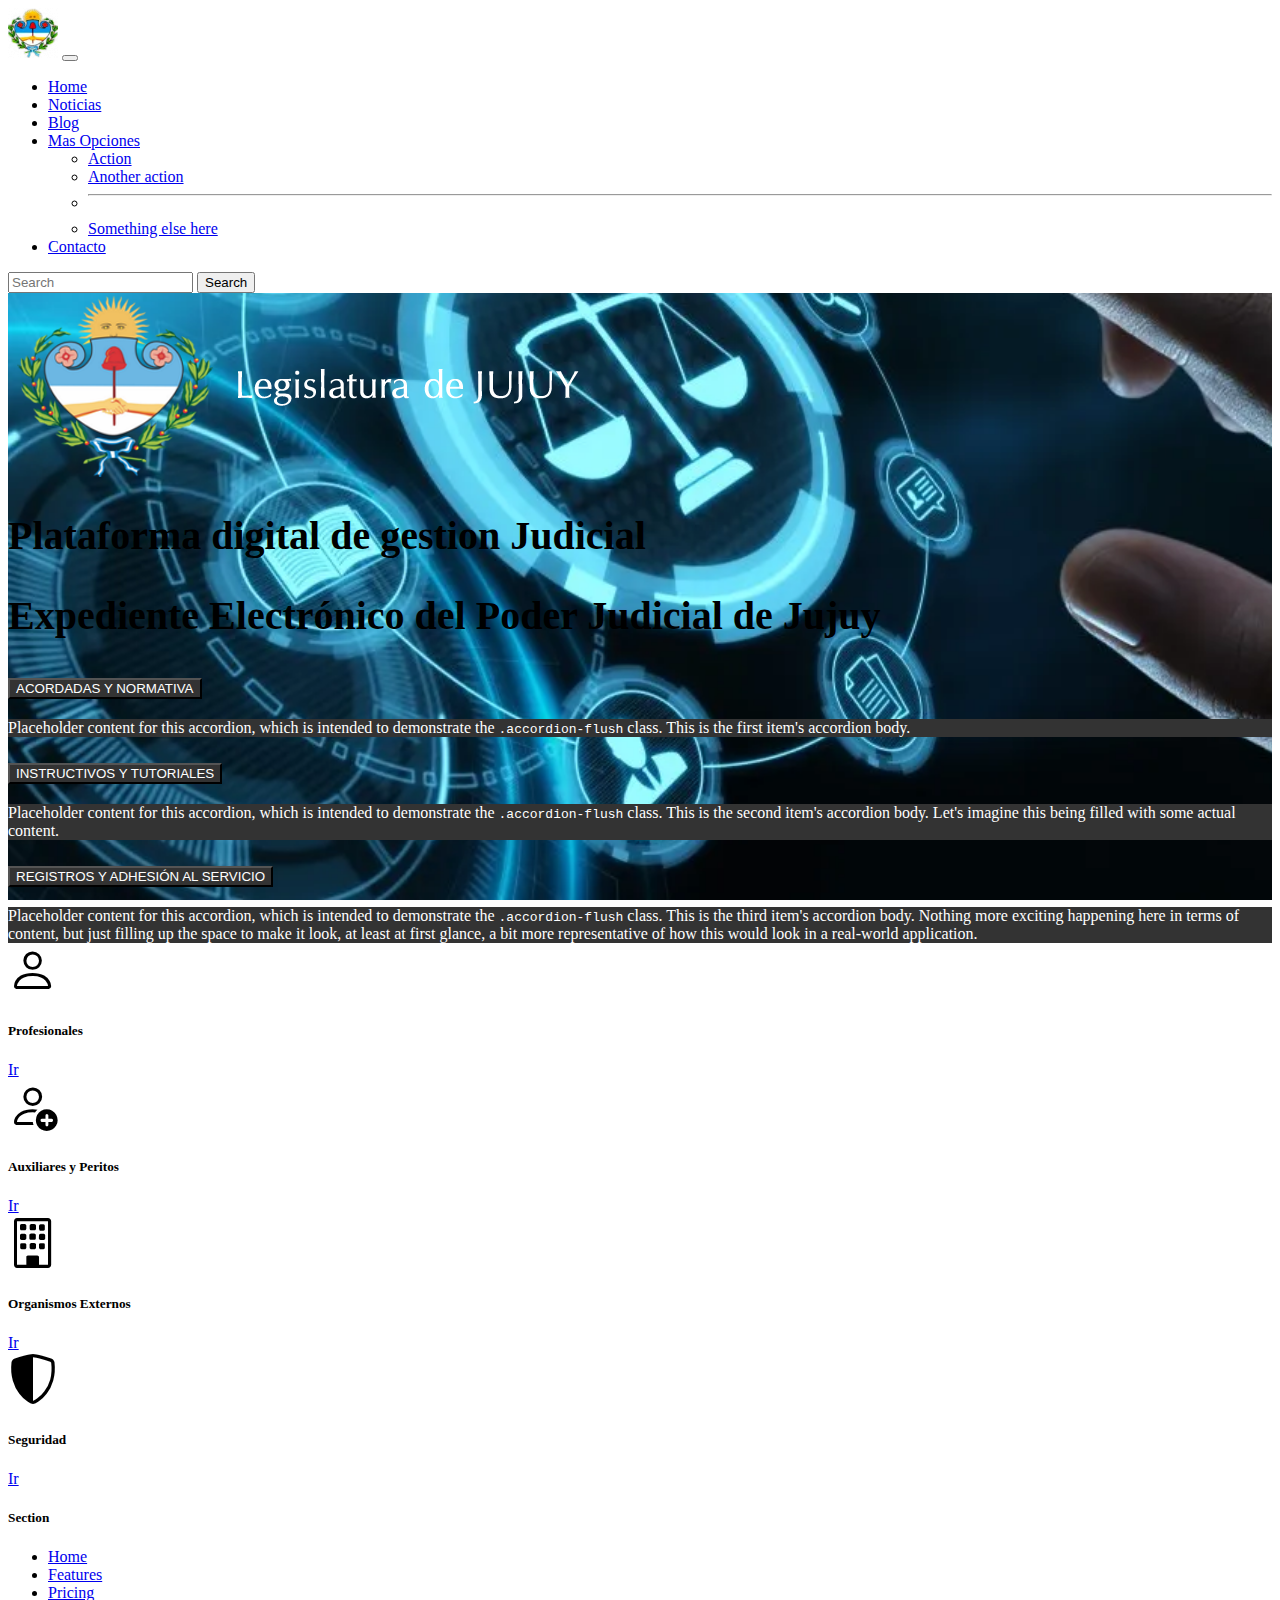
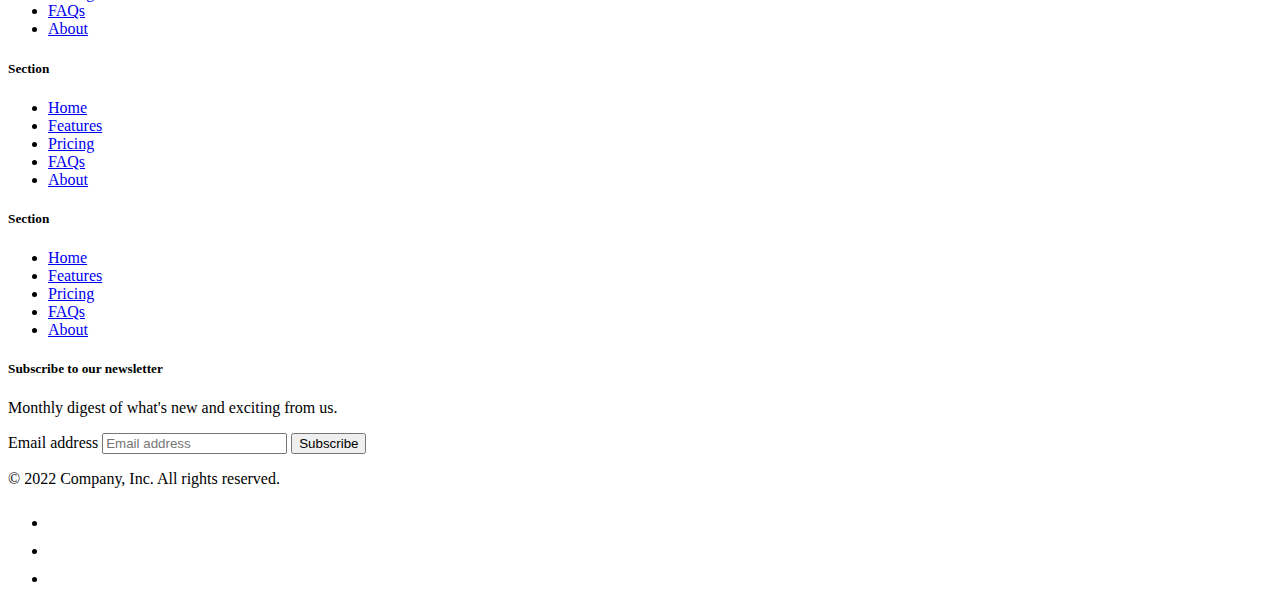
<file: index.html>
<!DOCTYPE html>
<html lang="en">

<head>
    <meta charset="UTF-8">
    <meta name="viewport" content="width=device-width, initial-scale=1">
    <title>Demo</title>

    <!-- Bootstrap CSS -->
    <link href="https://cdn.jsdelivr.net/npm/bootstrap@5.2.3/dist/css/bootstrap.min.css" rel="stylesheet"
        integrity="sha384-rbsA2VBKQhggwzxH7pPCaAqO46MgnOM80zW1RWuH61DGLwZJEdK2Kadq2F9CUG65" crossorigin="anonymous">

    <link rel="stylesheet" type="text/css" href="css/style.css">

    <!-- Bootstrap Icons -->
    <link rel="stylesheet" href="https://cdn.jsdelivr.net/npm/bootstrap-icons@1.11.3/font/bootstrap-icons.min.css">
</head>

<body>
    <!-- Nav bar -->
    <nav class="navbar navbar-expand-lg fixed-top bg-black">
        <div class="container">
            <a class="navbar-brand text-white" href="index.html"> <img src="img/roundcube_logo.png" width="50"
                    alt=""></a>
            <button class="navbar-toggler" type="button" data-bs-toggle="collapse"
                data-bs-target="#navbarSupportedContent" aria-controls="navbarSupportedContent" aria-expanded="false"
                aria-label="Toggle navigation">
                <span class="navbar-toggler-icon"></span>
            </button>
            <div class="collapse navbar-collapse" id="navbarSupportedContent">
                <ul class="navbar-nav me-auto mb-2 mb-lg-0">
                    <li class="nav-item">
                        <a class="nav-link fw-bold active text-white" aria-current="page" href="index.html">Home</a>
                    </li>
                    <li class="nav-item">
                        <a class="nav-link text-white" href="noticias.html">Noticias</a>
                    </li>
                    <li class="nav-item">
                        <a class="nav-link text-white" href="blog.html">Blog</a>
                    </li>
                    <li class="nav-item dropdown">
                        <a class="nav-link dropdown-toggle text-white" href="#" role="button" data-bs-toggle="dropdown"
                            aria-expanded="false">
                            Mas Opciones
                        </a>
                        <ul class="dropdown-menu">
                            <li><a class="dropdown-item" href="#">Action</a></li>
                            <li><a class="dropdown-item" href="#">Another action</a></li>
                            <li>
                                <hr class="dropdown-divider">
                            </li>
                            <li><a class="dropdown-item" href="#">Something else here</a></li>
                        </ul>
                    </li>
                    <li class="nav-item">
                        <a class="nav-link text-white" href="contacto.html">Contacto</a>
                    </li>
                </ul>
                <form class="d-flex" role="search">
                    <input class="form-control me-2" type="search" placeholder="Search" aria-label="Search">
                    <button class="btn btn-outline-success" type="submit">Search</button>
                </form>
            </div>
        </div>
    </nav>
    <!-- Fin Nav bar -->

    <div class="container-fluid bg-img">

        <!-- Titulo Principal -->
        <div class="content text-center  text-white justify-content-center align-items-center p-5 my-5">
            <img src="img/form.png" alt="">
            <h1 class="titulo_principal">Plataforma digital de gestion Judicial</h1>
            <h2 class="titulo_principal">Expediente Electrónico del Poder Judicial de Jujuy</h2>
        </div>

        <!-- Acordeon -->
        <div class="row justify-content-center">
            <div class="col-11">
                <div class="accordion accordion-flush" id="accordionFlushExample">
                    <div class="accordion-item">
                        <h2 class="accordion-header" id="flush-headingOne">
                            <button class="accordion-button collapsed" type="button" data-bs-toggle="collapse"
                                data-bs-target="#flush-collapseOne" aria-expanded="false"
                                aria-controls="flush-collapseOne">
                                ACORDADAS Y NORMATIVA
                            </button>
                        </h2>
                        <div id="flush-collapseOne" class="accordion-collapse collapse"
                            aria-labelledby="flush-headingOne" data-bs-parent="#accordionFlushExample">
                            <div class="accordion-body">Placeholder content for this accordion, which is intended to
                                demonstrate the <code>.accordion-flush</code> class. This is the first item's accordion
                                body.</div>
                        </div>
                    </div>
                    <div class="accordion-item">
                        <h2 class="accordion-header" id="flush-headingTwo">
                            <button class="accordion-button collapsed" type="button" data-bs-toggle="collapse"
                                data-bs-target="#flush-collapseTwo" aria-expanded="false"
                                aria-controls="flush-collapseTwo">
                                INSTRUCTIVOS Y TUTORIALES
                            </button>
                        </h2>
                        <div id="flush-collapseTwo" class="accordion-collapse collapse"
                            aria-labelledby="flush-headingTwo" data-bs-parent="#accordionFlushExample">
                            <div class="accordion-body">Placeholder content for this accordion, which is intended to
                                demonstrate the <code>.accordion-flush</code> class. This is the second item's accordion
                                body. Let's imagine this being filled with some actual content.</div>
                        </div>
                    </div>
                    <div class="accordion-item">
                        <h2 class="accordion-header" id="flush-headingThree">
                            <button class="accordion-button collapsed" type="button" data-bs-toggle="collapse"
                                data-bs-target="#flush-collapseThree" aria-expanded="false"
                                aria-controls="flush-collapseThree">
                                REGISTROS Y ADHESIÓN AL SERVICIO
                            </button>
                        </h2>
                        <div id="flush-collapseThree" class="accordion-collapse collapse"
                            aria-labelledby="flush-headingThree" data-bs-parent="#accordionFlushExample">
                            <div class="accordion-body">Placeholder content for this accordion, which is intended to
                                demonstrate the <code>.accordion-flush</code> class. This is the third item's accordion
                                body. Nothing more exciting happening here in terms of content, but just filling up the
                                space to make it look, at least at first glance, a bit more representative of how this
                                would look in a real-world application.</div>
                        </div>
                    </div>
                </div>
            </div>
        </div>
        <!-- Fin Acordeon -->

        <div class="row row-cols-1 row-cols-md-4 g-4 justify-content-center p-5">
            <div class="col">
                <div class="card bg-dark text-white align-items-center" style="width: 18rem;">
                    <i class="bi bi-person"></i>
                    <div class="card-body">
                        <h5 class="card-title">Profesionales</h5>
                        <!-- <p class="card-text">Some quick example text to build on the card title and make up the bulk of -->
                        <!--     the card's content.</p> -->
                        <a href="#" class="btn btn-primary">Ir</a>
                    </div>
                </div>
            </div>
            <div class="col">
                <div class="card bg-dark text-white align-items-center" style="width: 18rem;">
                    <i class="bi bi-person-add"></i>
                    <div class="card-body">
                        <h5 class="card-title">Auxiliares y Peritos</h5>
                        <!-- <p class="card-text">Some quick example text to build on the card title and make up the bulk of -->
                        <!--     the card's content.</p> -->
                        <a href="#" class="btn btn-primary">Ir</a>
                    </div>
                </div>
            </div>
            <div class="col">
                <div class="card bg-dark text-white align-items-center" style="width: 18rem;">
                    <i class="bi bi-building"></i>
                    <div class="card-body">
                        <h5 class="card-title">Organismos Externos</h5>
                        <!-- <p class="card-text">Some quick example text to build on the card title and make up the bulk of -->
                        <!--     the card's content.</p> -->
                        <a href="#" class="btn btn-primary">Ir</a>
                    </div>
                </div>
            </div>
            <div class="col">
                <div class="card bg-dark text-white align-items-center" style="width: 18rem;">
                    <i class="bi bi-shield-shaded"></i>
                    <div class="card-body">
                        <h5 class="card-title">Seguridad</h5>
                        <!-- <p class="card-text">Some quick example text to build on the card title and make up the bulk of -->
                        <!--     the card's content.</p> -->
                        <a href="#" class="btn btn-primary">Ir</a>
                    </div>
                </div>
            </div>
        </div>
    </div>


    <!-- Footer -->
    <div class="container-fluid bg-dark">
        <div class="container bg-dark text-white">
            <footer class="py-5">
                <div class="row">
                    <div class="col-6 col-md-2 mb-3">
                        <h5>Section</h5>
                        <ul class="nav flex-column">
                            <li class="nav-item mb-2"><a href="#" class="nav-link p-0 text-muted">Home</a></li>
                            <li class="nav-item mb-2"><a href="#" class="nav-link p-0 text-muted">Features</a></li>
                            <li class="nav-item mb-2"><a href="#" class="nav-link p-0 text-muted">Pricing</a></li>
                            <li class="nav-item mb-2"><a href="#" class="nav-link p-0 text-muted">FAQs</a></li>
                            <li class="nav-item mb-2"><a href="#" class="nav-link p-0 text-muted">About</a></li>
                        </ul>
                    </div>

                    <div class="col-6 col-md-2 mb-3">
                        <h5>Section</h5>
                        <ul class="nav flex-column">
                            <li class="nav-item mb-2"><a href="#" class="nav-link p-0 text-muted">Home</a></li>
                            <li class="nav-item mb-2"><a href="#" class="nav-link p-0 text-muted">Features</a></li>
                            <li class="nav-item mb-2"><a href="#" class="nav-link p-0 text-muted">Pricing</a></li>
                            <li class="nav-item mb-2"><a href="#" class="nav-link p-0 text-muted">FAQs</a></li>
                            <li class="nav-item mb-2"><a href="#" class="nav-link p-0 text-muted">About</a></li>
                        </ul>
                    </div>

                    <div class="col-6 col-md-2 mb-3">
                        <h5>Section</h5>
                        <ul class="nav flex-column">
                            <li class="nav-item mb-2"><a href="#" class="nav-link p-0 text-muted">Home</a></li>
                            <li class="nav-item mb-2"><a href="#" class="nav-link p-0 text-muted">Features</a></li>
                            <li class="nav-item mb-2"><a href="#" class="nav-link p-0 text-muted">Pricing</a></li>
                            <li class="nav-item mb-2"><a href="#" class="nav-link p-0 text-muted">FAQs</a></li>
                            <li class="nav-item mb-2"><a href="#" class="nav-link p-0 text-muted">About</a></li>
                        </ul>
                    </div>

                    <div class="col-md-5 offset-md-1 mb-3">
                        <form>
                            <h5>Subscribe to our newsletter</h5>
                            <p>Monthly digest of what's new and exciting from us.</p>
                            <div class="d-flex flex-column flex-sm-row w-100 gap-2">
                                <label for="newsletter1" class="visually-hidden">Email address</label>
                                <input id="newsletter1" type="text" class="form-control" placeholder="Email address">
                                <button class="btn btn-primary" type="button">Subscribe</button>
                            </div>
                        </form>
                    </div>
                </div>

                <div class="d-flex flex-column flex-sm-row justify-content-between py-4 my-4 border-top">
                    <p>© 2022 Company, Inc. All rights reserved.</p>
                    <ul class="list-unstyled d-flex">
                        <li class="ms-3"><a class="link-dark" href="#"><svg class="bi" width="24" height="24">
                                    <use xlink:href="#twitter"></use>
                                </svg></a></li>
                        <li class="ms-3"><a class="link-dark" href="#"><svg class="bi" width="24" height="24">
                                    <use xlink:href="#instagram"></use>
                                </svg></a></li>
                        <li class="ms-3"><a class="link-dark" href="#"><svg class="bi" width="24" height="24">
                                    <use xlink:href="#facebook"></use>
                                </svg></a></li>
                    </ul>
                </div>
            </footer>
        </div>
    </div>
    <!-- Fin Footer -->

    <!-- Bootstrap JS -->
    <script src="https://cdn.jsdelivr.net/npm/bootstrap@5.2.3/dist/js/bootstrap.bundle.min.js"
        integrity="sha384-kenU1KFdBIe4zVF0s0G1M5b4hcpxyD9F7jL+jjXkk+Q2h455rYXK/7HAuoJl+0I4"
        crossorigin="anonymous"> </script>
</body>

</html>
</file>
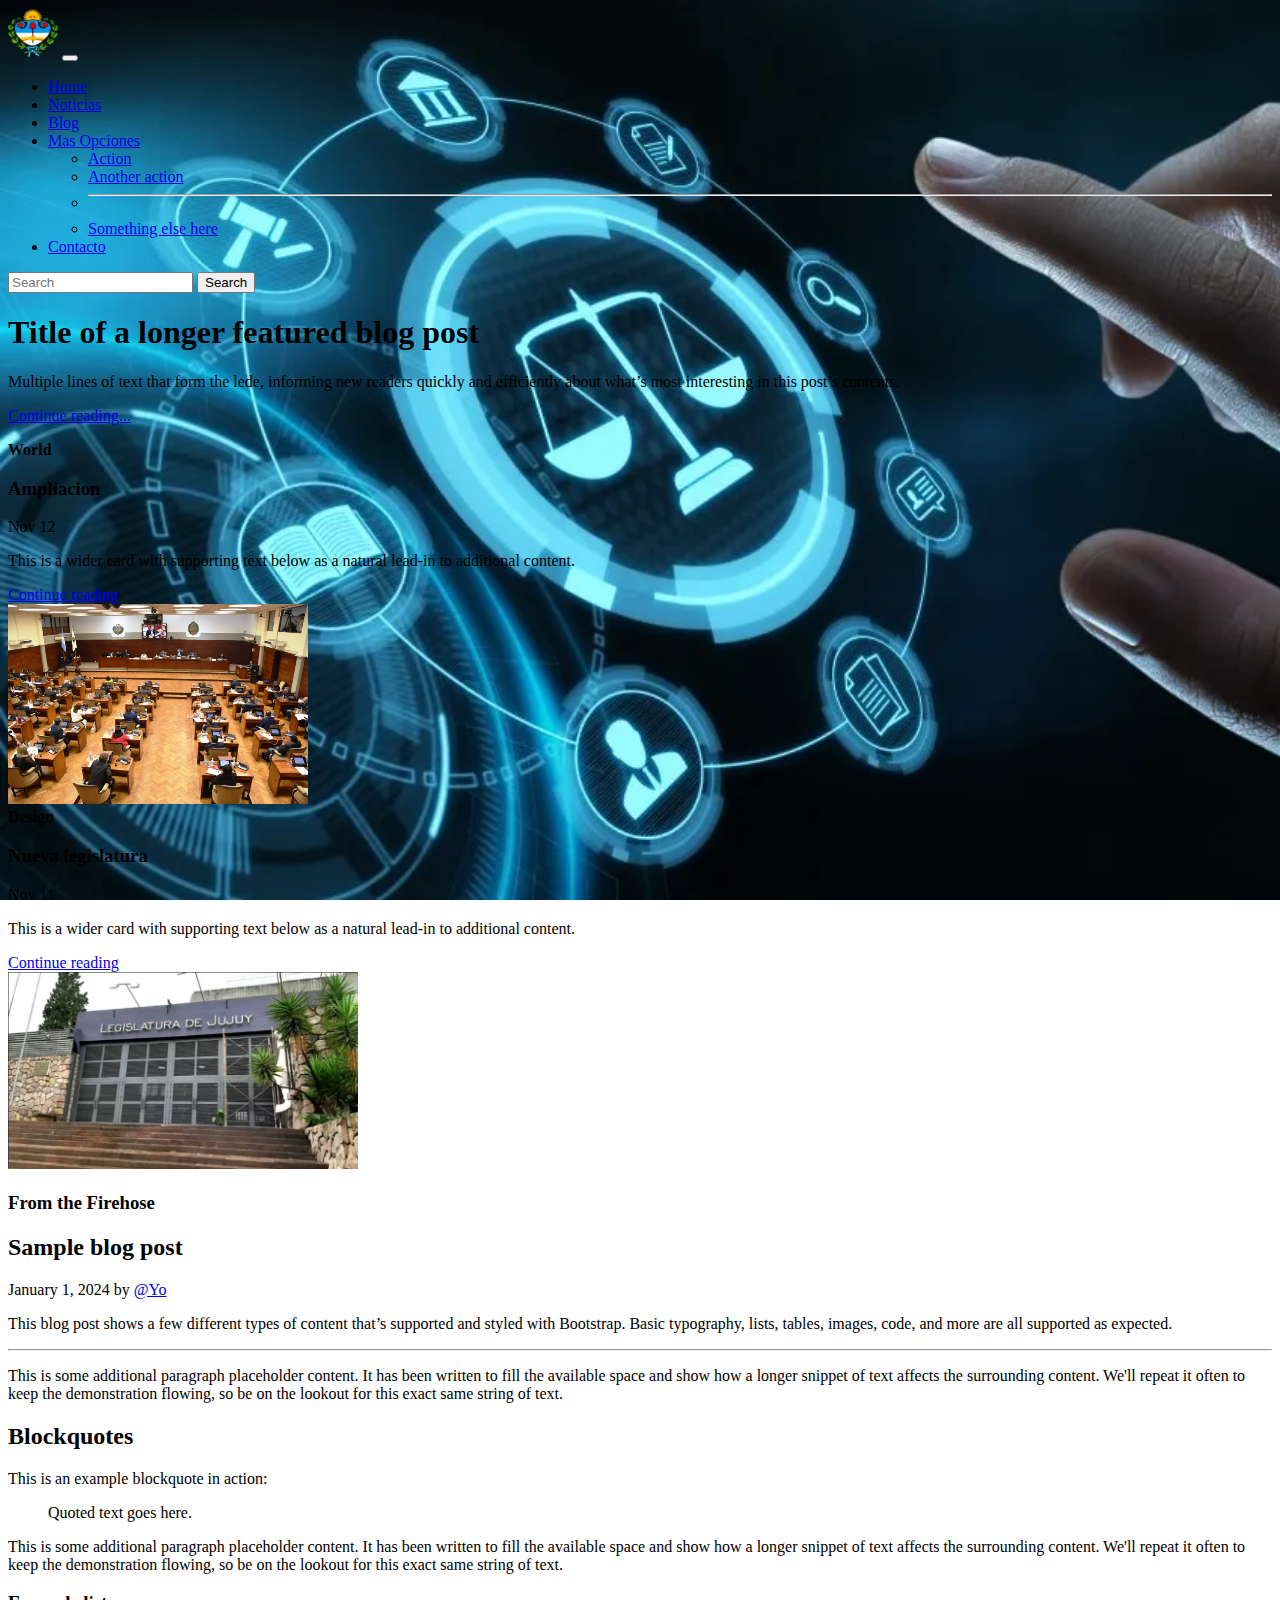
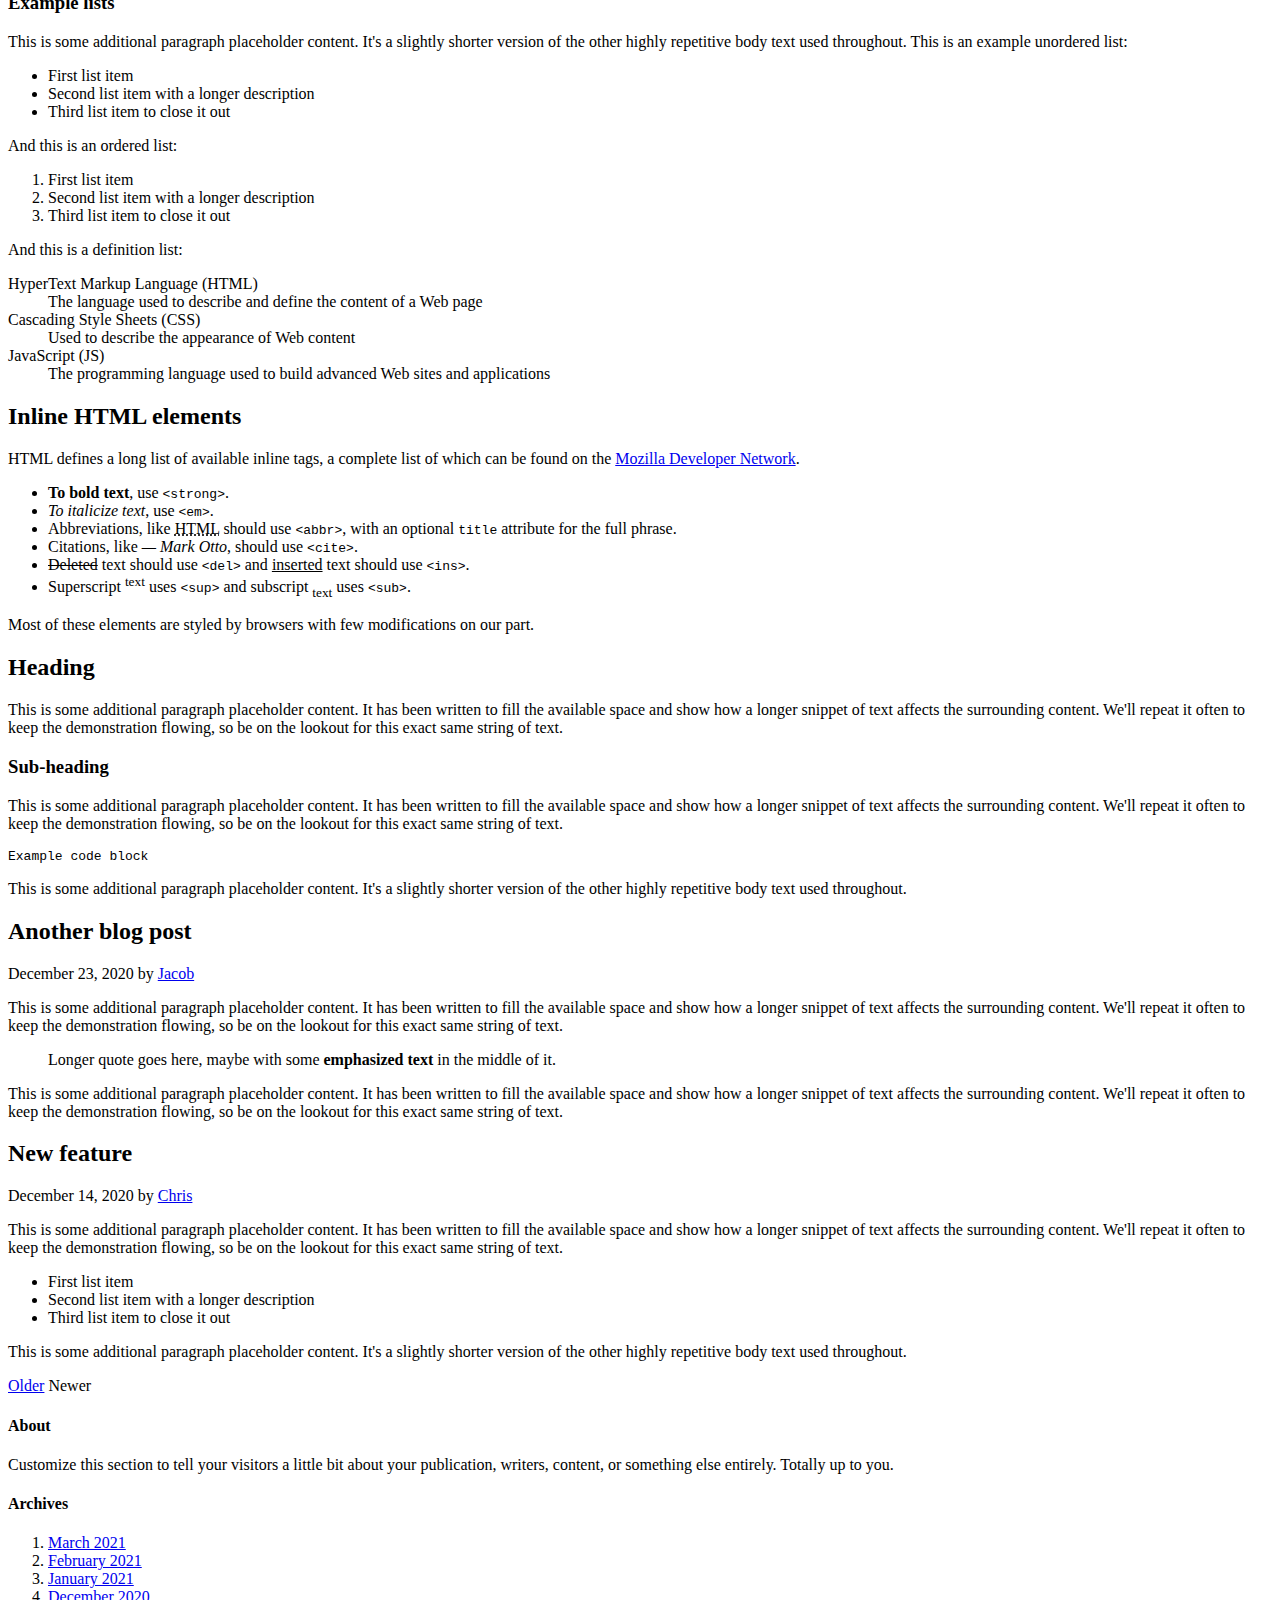
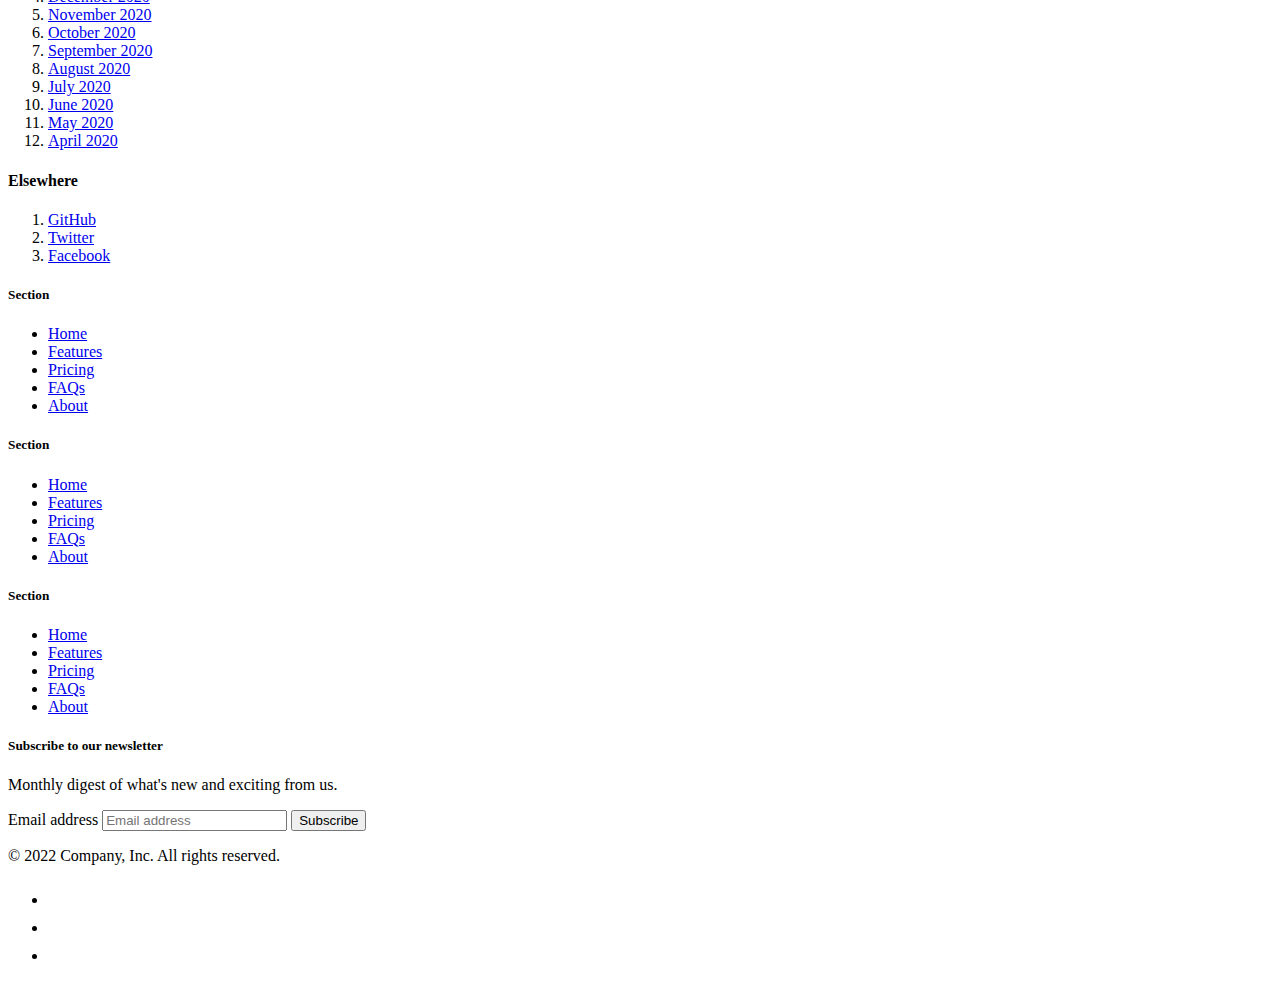
<file: blog.html>
<!DOCTYPE html>
<html lang="en">

<head>
    <meta charset="UTF-8">
    <meta name="viewport" content="width=device-width, initial-scale=1">
    <title>Demo</title>

    <!-- Bootstrap CSS -->
    <link href="https://cdn.jsdelivr.net/npm/bootstrap@5.2.3/dist/css/bootstrap.min.css" rel="stylesheet"
        integrity="sha384-rbsA2VBKQhggwzxH7pPCaAqO46MgnOM80zW1RWuH61DGLwZJEdK2Kadq2F9CUG65" crossorigin="anonymous">
    <link rel="stylesheet" type="text/css" href="css/style.css">
</head>

<body class="bg-img">
    <!-- Nav bar -->
    <nav class="navbar navbar-expand-lg fixed-top bg-black">
        <div class="container">
            <a class="navbar-brand text-white" href="index.html"> <img src="img/roundcube_logo.png" width="50" alt=""></a>
            <button class="navbar-toggler" type="button" data-bs-toggle="collapse"
                data-bs-target="#navbarSupportedContent" aria-controls="navbarSupportedContent" aria-expanded="false"
                aria-label="Toggle navigation">
                <span class="navbar-toggler-icon"></span>
            </button>
            <div class="collapse navbar-collapse" id="navbarSupportedContent">
                <ul class="navbar-nav me-auto mb-2 mb-lg-0">
                    <li class="nav-item">
                        <a class="nav-link active text-white" aria-current="page" href="index.html">Home</a>
                    </li>
                    <li class="nav-item">
                        <a class="nav-link text-white" href="noticias.html">Noticias</a>
                    </li>
                    <li class="nav-item">
                        <a class="nav-link fw-bold active text-white" href="blog.html">Blog</a>
                    </li>
                    <li class="nav-item dropdown">
                        <a class="nav-link dropdown-toggle text-white" href="#" role="button" data-bs-toggle="dropdown"
                            aria-expanded="false">
                            Mas Opciones
                        </a>
                        <ul class="dropdown-menu">
                            <li><a class="dropdown-item" href="#">Action</a></li>
                            <li><a class="dropdown-item" href="#">Another action</a></li>
                            <li>
                                <hr class="dropdown-divider">
                            </li>
                            <li><a class="dropdown-item" href="#">Something else here</a></li>
                        </ul>
                    </li>
                    <li class="nav-item">
                        <a class="nav-link text-white" href="contacto.html">Contacto</a>
                    </li>
                </ul>
                <form class="d-flex" role="search">
                    <input class="form-control me-2" type="search" placeholder="Search" aria-label="Search">
                    <button class="btn btn-outline-success" type="submit">Search</button>
                </form>
            </div>
        </div>
    </nav>
    <!-- Fin Nav bar -->

    <div class="container-fluid mt-5">
        <main class="container">
            <div class="p-4 p-md-5 mb-4 rounded text-bg-dark">
                <div class="col-md-6 px-0">
                    <h1 class="display-4">Title of a longer featured blog post</h1>
                    <p class="lead my-3">Multiple lines of text that form the lede, informing new readers quickly and
                        efficiently about what’s most interesting in this post’s contents.</p>
                    <p class="lead mb-0"><a href="#" class="text-white fw-bold">Continue reading...</a></p>
                </div>
            </div>

            <div class="row mb-2">
                <div class="col-md-6">
                    <div
                        class="row bg-dark g-0 border rounded overflow-hidden flex-md-row mb-4 shadow-sm h-md-250 position-relative">
                        <div class="col p-4 d-flex flex-column position-static">
                            <strong class="d-inline-block mb-2 text-primary">World</strong>
                            <h3 class="mb-0 text-white">Ampliacion</h3>
                            <div class="mb-1 text-muted">Nov 12</div>
                            <p class="card-text mb-auto text-white">This is a wider card with supporting text below as a
                                natural
                                lead-in to additional content.</p>
                            <a href="#" class="stretched-link">Continue reading</a>
                        </div>
                        <div class="col-auto d-none d-lg-block">
                            <img src="img/debate.jpg" width="300" alt="">

                        </div>
                    </div>
                </div>
                <div class="col-md-6">
                    <div
                        class="row bg-dark g-0 border rounded overflow-hidden flex-md-row mb-4 shadow-sm h-md-250 position-relative">
                        <div class="col p-4 d-flex flex-column position-static">
                            <strong class="d-inline-block mb-2 text-success">Design</strong>
                            <h3 class="mb-0 text-white">Nueva legislatura</h3>
                            <div class="mb-1 text-muted">Nov 11</div>
                            <p class="mb-auto text-white">This is a wider card with supporting text below as a natural
                                lead-in to
                                additional content.</p>
                            <a href="#" class="stretched-link">Continue reading</a>
                        </div>
                        <div class="col-auto d-none d-lg-block">
                            <img src="img/lesgislatura.png" width="350" alt="">
                        </div>
                    </div>
                </div>
            </div>

            <div class="row g-5 text-white my-5 pb-5 bg-dark">
                <div class="col-md-8">
                    <h3 class="pb-4 mb-4 fst-italic border-bottom">
                        From the Firehose
                    </h3>

                    <article class="blog-post">
                        <h2 class="blog-post-title mb-1">Sample blog post</h2>
                        <p class="blog-post-meta">January 1, 2024 by <a href="#">@Yo</a></p>

                        <p>This blog post shows a few different types of content that’s supported and styled with
                            Bootstrap. Basic typography, lists, tables, images, code, and more are all supported as
                            expected.</p>
                        <hr>
                        <p>This is some additional paragraph placeholder content. It has been written to fill the
                            available space and show how a longer snippet of text affects the surrounding content. We'll
                            repeat it often to keep the demonstration flowing, so be on the lookout for this exact same
                            string of text.</p>
                        <h2>Blockquotes</h2>
                        <p>This is an example blockquote in action:</p>
                        <blockquote class="blockquote">
                            <p>Quoted text goes here.</p>
                        </blockquote>
                        <p>This is some additional paragraph placeholder content. It has been written to fill the
                            available space and show how a longer snippet of text affects the surrounding content. We'll
                            repeat it often to keep the demonstration flowing, so be on the lookout for this exact same
                            string of text.</p>
                        <h3>Example lists</h3>
                        <p>This is some additional paragraph placeholder content. It's a slightly shorter version of the
                            other highly repetitive body text used throughout. This is an example unordered list:</p>
                        <ul>
                            <li>First list item</li>
                            <li>Second list item with a longer description</li>
                            <li>Third list item to close it out</li>
                        </ul>
                        <p>And this is an ordered list:</p>
                        <ol>
                            <li>First list item</li>
                            <li>Second list item with a longer description</li>
                            <li>Third list item to close it out</li>
                        </ol>
                        <p>And this is a definition list:</p>
                        <dl>
                            <dt>HyperText Markup Language (HTML)</dt>
                            <dd>The language used to describe and define the content of a Web page</dd>
                            <dt>Cascading Style Sheets (CSS)</dt>
                            <dd>Used to describe the appearance of Web content</dd>
                            <dt>JavaScript (JS)</dt>
                            <dd>The programming language used to build advanced Web sites and applications</dd>
                        </dl>
                        <h2>Inline HTML elements</h2>
                        <p>HTML defines a long list of available inline tags, a complete list of which can be found on
                            the <a href="https://developer.mozilla.org/en-US/docs/Web/HTML/Element">Mozilla Developer
                                Network</a>.</p>
                        <ul>
                            <li><strong>To bold text</strong>, use <code
                                    class="language-plaintext highlighter-rouge">&lt;strong&gt;</code>.</li>
                            <li><em>To italicize text</em>, use <code
                                    class="language-plaintext highlighter-rouge">&lt;em&gt;</code>.</li>
                            <li>Abbreviations, like <abbr title="HyperText Markup Language">HTML</abbr> should use <code
                                    class="language-plaintext highlighter-rouge">&lt;abbr&gt;</code>, with an optional
                                <code class="language-plaintext highlighter-rouge">title</code> attribute for the full
                                phrase.
                            </li>
                            <li>Citations, like <cite>— Mark Otto</cite>, should use <code
                                    class="language-plaintext highlighter-rouge">&lt;cite&gt;</code>.</li>
                            <li><del>Deleted</del> text should use <code
                                    class="language-plaintext highlighter-rouge">&lt;del&gt;</code> and
                                <ins>inserted</ins> text should use <code
                                    class="language-plaintext highlighter-rouge">&lt;ins&gt;</code>.
                            </li>
                            <li>Superscript <sup>text</sup> uses <code
                                    class="language-plaintext highlighter-rouge">&lt;sup&gt;</code> and subscript
                                <sub>text</sub> uses <code
                                    class="language-plaintext highlighter-rouge">&lt;sub&gt;</code>.
                            </li>
                        </ul>
                        <p>Most of these elements are styled by browsers with few modifications on our part.</p>
                        <h2>Heading</h2>
                        <p>This is some additional paragraph placeholder content. It has been written to fill the
                            available space and show how a longer snippet of text affects the surrounding content. We'll
                            repeat it often to keep the demonstration flowing, so be on the lookout for this exact same
                            string of text.</p>
                        <h3>Sub-heading</h3>
                        <p>This is some additional paragraph placeholder content. It has been written to fill the
                            available space and show how a longer snippet of text affects the surrounding content. We'll
                            repeat it often to keep the demonstration flowing, so be on the lookout for this exact same
                            string of text.</p>
                        <pre><code>Example code block</code></pre>
                        <p>This is some additional paragraph placeholder content. It's a slightly shorter version of the
                            other highly repetitive body text used throughout.</p>
                    </article>

                    <article class="blog-post">
                        <h2 class="blog-post-title mb-1">Another blog post</h2>
                        <p class="blog-post-meta">December 23, 2020 by <a href="#">Jacob</a></p>

                        <p>This is some additional paragraph placeholder content. It has been written to fill the
                            available space and show how a longer snippet of text affects the surrounding content. We'll
                            repeat it often to keep the demonstration flowing, so be on the lookout for this exact same
                            string of text.</p>
                        <blockquote>
                            <p>Longer quote goes here, maybe with some <strong>emphasized text</strong> in the middle of
                                it.</p>
                        </blockquote>
                        <p>This is some additional paragraph placeholder content. It has been written to fill the
                            available space and show how a longer snippet of text affects the surrounding content. We'll
                            repeat it often to keep the demonstration flowing, so be on the lookout for this exact same
                            string of text.</p>
                    </article>

                    <article class="blog-post">
                        <h2 class="blog-post-title mb-1">New feature</h2>
                        <p class="blog-post-meta">December 14, 2020 by <a href="#">Chris</a></p>

                        <p>This is some additional paragraph placeholder content. It has been written to fill the
                            available space and show how a longer snippet of text affects the surrounding content. We'll
                            repeat it often to keep the demonstration flowing, so be on the lookout for this exact same
                            string of text.</p>
                        <ul>
                            <li>First list item</li>
                            <li>Second list item with a longer description</li>
                            <li>Third list item to close it out</li>
                        </ul>
                        <p>This is some additional paragraph placeholder content. It's a slightly shorter version of the
                            other highly repetitive body text used throughout.</p>
                    </article>

                    <nav class="blog-pagination" aria-label="Pagination">
                        <a class="btn btn-outline-primary rounded-pill" href="#">Older</a>
                        <a class="btn btn-outline-secondary rounded-pill disabled">Newer</a>
                    </nav>

                </div>

                <div class="col-md-4">
                    <div class="position-sticky" style="top: 2rem;">
                        <div class="p-4 mb-3 bg-dark rounded">
                            <h4 class="fst-italic">About</h4>
                            <p class="mb-0">Customize this section to tell your visitors a little bit about your
                                publication, writers, content, or something else entirely. Totally up to you.</p>
                        </div>

                        <div class="p-4">
                            <h4 class="fst-italic">Archives</h4>
                            <ol class="list-unstyled mb-0">
                                <li><a href="#">March 2021</a></li>
                                <li><a href="#">February 2021</a></li>
                                <li><a href="#">January 2021</a></li>
                                <li><a href="#">December 2020</a></li>
                                <li><a href="#">November 2020</a></li>
                                <li><a href="#">October 2020</a></li>
                                <li><a href="#">September 2020</a></li>
                                <li><a href="#">August 2020</a></li>
                                <li><a href="#">July 2020</a></li>
                                <li><a href="#">June 2020</a></li>
                                <li><a href="#">May 2020</a></li>
                                <li><a href="#">April 2020</a></li>
                            </ol>
                        </div>

                        <div class="p-4">
                            <h4 class="fst-italic">Elsewhere</h4>
                            <ol class="list-unstyled">
                                <li><a href="#">GitHub</a></li>
                                <li><a href="#">Twitter</a></li>
                                <li><a href="#">Facebook</a></li>
                            </ol>
                        </div>
                    </div>
                </div>
            </div>

        </main>
    </div>

    <!-- Footer -->
    <div class="container-fluid bg-dark">
        <div class="container bg-dark text-white">
            <footer class="py-5">
                <div class="row">
                    <div class="col-6 col-md-2 mb-3">
                        <h5>Section</h5>
                        <ul class="nav flex-column">
                            <li class="nav-item mb-2"><a href="#" class="nav-link p-0 text-muted">Home</a></li>
                            <li class="nav-item mb-2"><a href="#" class="nav-link p-0 text-muted">Features</a></li>
                            <li class="nav-item mb-2"><a href="#" class="nav-link p-0 text-muted">Pricing</a></li>
                            <li class="nav-item mb-2"><a href="#" class="nav-link p-0 text-muted">FAQs</a></li>
                            <li class="nav-item mb-2"><a href="#" class="nav-link p-0 text-muted">About</a></li>
                        </ul>
                    </div>

                    <div class="col-6 col-md-2 mb-3">
                        <h5>Section</h5>
                        <ul class="nav flex-column">
                            <li class="nav-item mb-2"><a href="#" class="nav-link p-0 text-muted">Home</a></li>
                            <li class="nav-item mb-2"><a href="#" class="nav-link p-0 text-muted">Features</a></li>
                            <li class="nav-item mb-2"><a href="#" class="nav-link p-0 text-muted">Pricing</a></li>
                            <li class="nav-item mb-2"><a href="#" class="nav-link p-0 text-muted">FAQs</a></li>
                            <li class="nav-item mb-2"><a href="#" class="nav-link p-0 text-muted">About</a></li>
                        </ul>
                    </div>

                    <div class="col-6 col-md-2 mb-3">
                        <h5>Section</h5>
                        <ul class="nav flex-column">
                            <li class="nav-item mb-2"><a href="#" class="nav-link p-0 text-muted">Home</a></li>
                            <li class="nav-item mb-2"><a href="#" class="nav-link p-0 text-muted">Features</a></li>
                            <li class="nav-item mb-2"><a href="#" class="nav-link p-0 text-muted">Pricing</a></li>
                            <li class="nav-item mb-2"><a href="#" class="nav-link p-0 text-muted">FAQs</a></li>
                            <li class="nav-item mb-2"><a href="#" class="nav-link p-0 text-muted">About</a></li>
                        </ul>
                    </div>

                    <div class="col-md-5 offset-md-1 mb-3">
                        <form>
                            <h5>Subscribe to our newsletter</h5>
                            <p>Monthly digest of what's new and exciting from us.</p>
                            <div class="d-flex flex-column flex-sm-row w-100 gap-2">
                                <label for="newsletter1" class="visually-hidden">Email address</label>
                                <input id="newsletter1" type="text" class="form-control" placeholder="Email address">
                                <button class="btn btn-primary" type="button">Subscribe</button>
                            </div>
                        </form>
                    </div>
                </div>

                <div class="d-flex flex-column flex-sm-row justify-content-between py-4 my-4 border-top">
                    <p>© 2022 Company, Inc. All rights reserved.</p>
                    <ul class="list-unstyled d-flex">
                        <li class="ms-3"><a class="link-dark" href="#"><svg class="bi" width="24" height="24">
                                    <use xlink:href="#twitter"></use>
                                </svg></a></li>
                        <li class="ms-3"><a class="link-dark" href="#"><svg class="bi" width="24" height="24">
                                    <use xlink:href="#instagram"></use>
                                </svg></a></li>
                        <li class="ms-3"><a class="link-dark" href="#"><svg class="bi" width="24" height="24">
                                    <use xlink:href="#facebook"></use>
                                </svg></a></li>
                    </ul>
                </div>
            </footer>
        </div>
    </div>
    <!-- Fin Footer -->

    <!-- Bootstrap JS -->
    <script src="https://cdn.jsdelivr.net/npm/bootstrap@5.2.3/dist/js/bootstrap.bundle.min.js"
        integrity="sha384-kenU1KFdBIe4zVF0s0G1M5b4hcpxyD9F7jL+jjXkk+Q2h455rYXK/7HAuoJl+0I4"
        crossorigin="anonymous"> </script>
</body>

</html>
</file>
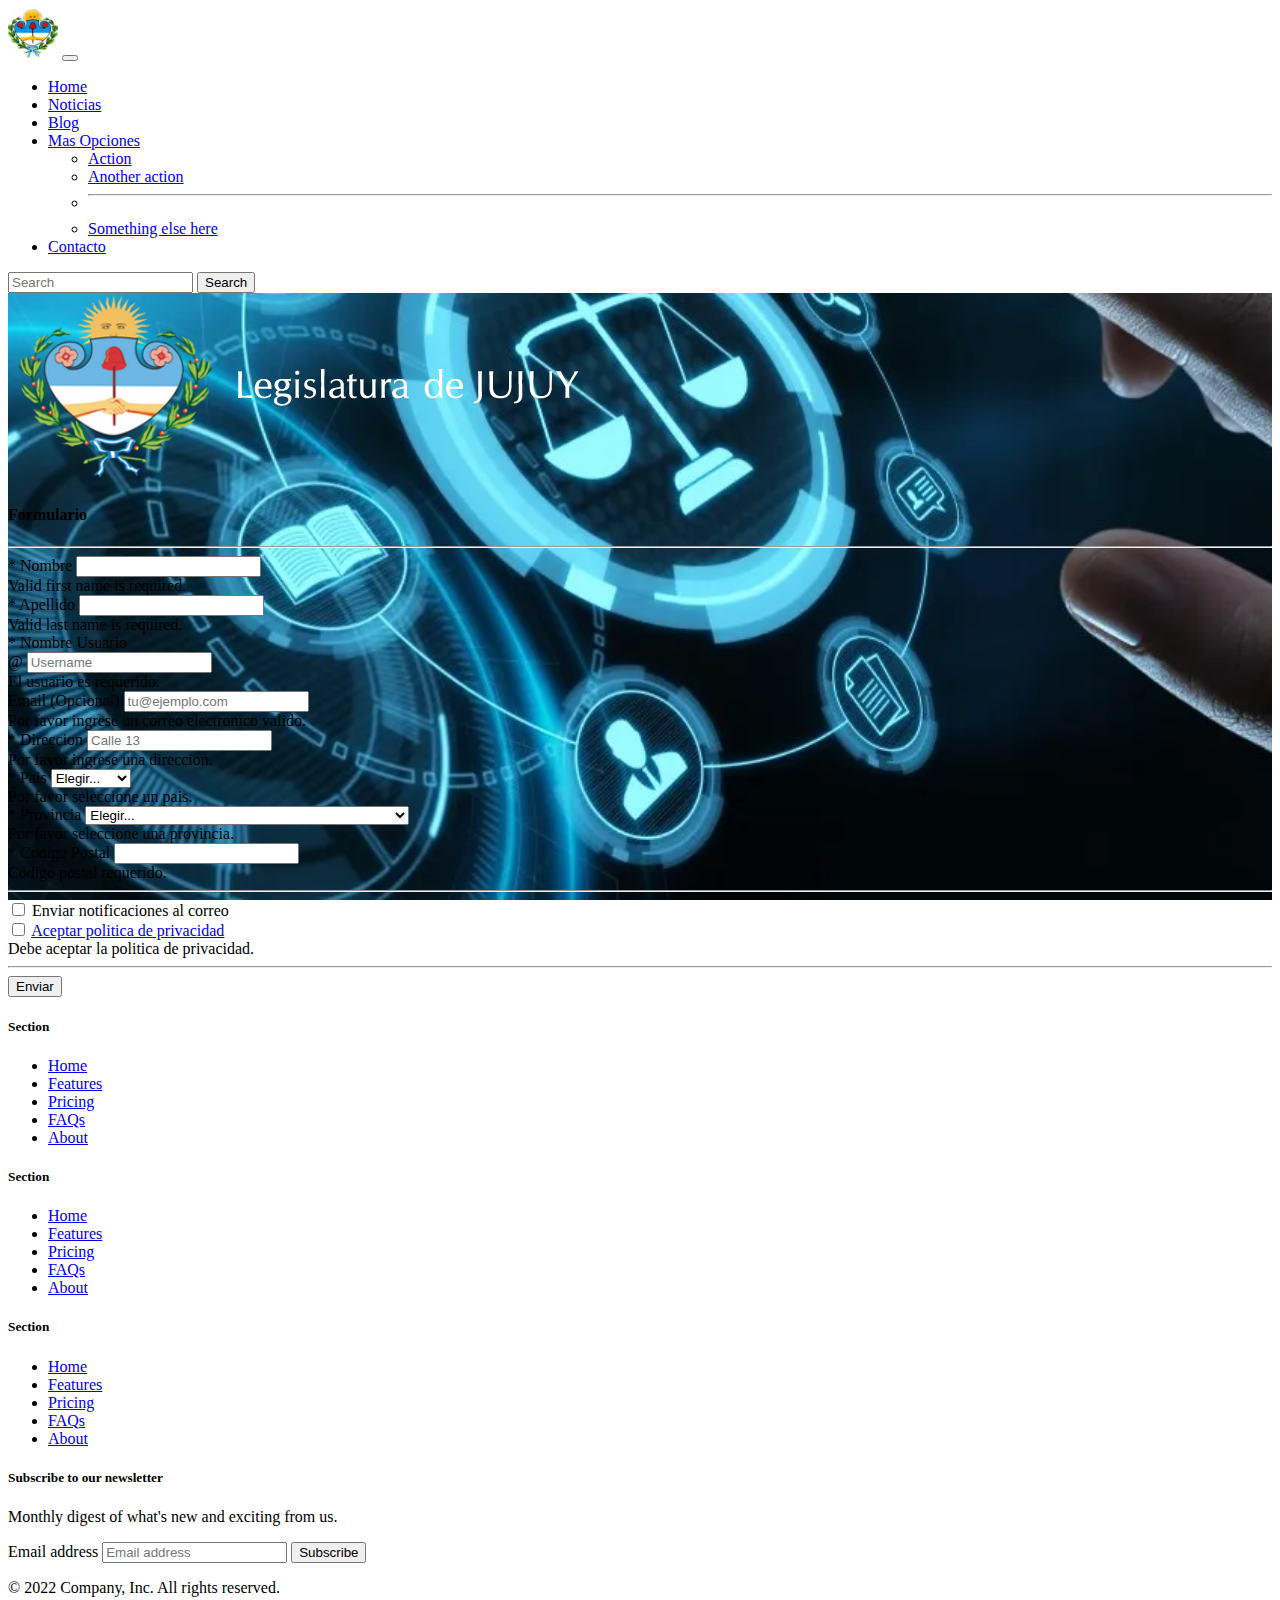
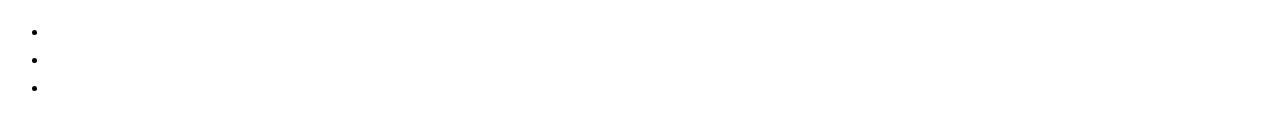
<file: contacto.html>
<!DOCTYPE html>
<html lang="en">

<head>
    <meta charset="UTF-8">
    <meta name="viewport" content="width=device-width, initial-scale=1">
    <title>Demo</title>

    <!-- Bootstrap CSS -->
    <link href="https://cdn.jsdelivr.net/npm/bootstrap@5.2.3/dist/css/bootstrap.min.css" rel="stylesheet"
        integrity="sha384-rbsA2VBKQhggwzxH7pPCaAqO46MgnOM80zW1RWuH61DGLwZJEdK2Kadq2F9CUG65" crossorigin="anonymous">
    <link rel="stylesheet" type="text/css" href="css/style.css">
</head>

<body>
    <!-- Nav bar -->
    <nav class="navbar navbar-expand-lg fixed-top bg-black">
        <div class="container">
            <a class="navbar-brand text-white" href="index.html"> <img src="img/roundcube_logo.png" width="50" alt=""></a>
            <button class="navbar-toggler" type="button" data-bs-toggle="collapse"
                data-bs-target="#navbarSupportedContent" aria-controls="navbarSupportedContent" aria-expanded="false"
                aria-label="Toggle navigation">
                <span class="navbar-toggler-icon"></span>
            </button>
            <div class="collapse navbar-collapse" id="navbarSupportedContent">
                <ul class="navbar-nav me-auto mb-2 mb-lg-0">
                    <li class="nav-item">
                        <a class="nav-link active text-white" aria-current="page" href="index.html">Home</a>
                    </li>
                    <li class="nav-item">
                        <a class="nav-link text-white" href="noticias.html">Noticias</a>
                    </li>
                    <li class="nav-item">
                        <a class="nav-link text-white" href="blog.html">Blog</a>
                    </li>
                    <li class="nav-item dropdown">
                        <a class="nav-link dropdown-toggle text-white" href="#" role="button" data-bs-toggle="dropdown"
                            aria-expanded="false">
                            Mas Opciones
                        </a>
                        <ul class="dropdown-menu">
                            <li><a class="dropdown-item" href="#">Action</a></li>
                            <li><a class="dropdown-item" href="#">Another action</a></li>
                            <li>
                                <hr class="dropdown-divider">
                            </li>
                            <li><a class="dropdown-item" href="#">Something else here</a></li>
                        </ul>
                    </li>
                    <li class="nav-item">
                        <a class="nav-link fw-bold active text-white" href="contacto.html">Contacto</a>
                    </li>
                </ul>
                <form class="d-flex" role="search">
                    <input class="form-control me-2" type="search" placeholder="Search" aria-label="Search">
                    <button class="btn btn-outline-success" type="submit">Search</button>
                </form>
            </div>
        </div>
    </nav>
    <!-- Fin Nav bar -->

    <div class="container-fluid bg-img">
        <main class="py-5 px-5">
            <div class="py-5 mb-4 text-center text-white">
                <img class="d-block mx-auto mb-4" src="img/form.png">
            </div>

            <div class="row rounded mx-5 px-5 pb-5 g-5 justify-content-center bg-dark">
                <div class="col-md-7 col-lg-8">
                    <h4 class="mb-3 text-white">Formulario</h4>
                    <!-- Separador -->
                    <hr class="my-4 text-white">
                    <form class="needs-validation" novalidate="">
                        <div class="row g-3">
                            <div class="col-sm-6 text-white">
                                <label for="firstName" class="form-label">* Nombre</label>
                                <input type="text" class="form-control" id="firstName" placeholder="" value=""
                                    required="">
                                <div class="invalid-feedback">
                                    Valid first name is required.
                                </div>
                            </div>

                            <div class="col-sm-6 text-white">
                                <label for="lastName" class="form-label">* Apellido</label>
                                <input type="text" class="form-control" id="lastName" placeholder="" value=""
                                    required="">
                                <div class="invalid-feedback">
                                    Valid last name is required.
                                </div>
                            </div>

                            <div class="col-12 text-white">
                                <label for="username" class="form-label">* Nombre Usuario</label>
                                <div class="input-group has-validation"> <span class="input-group-text">@</span>
                                    <input type="text" class="form-control" id="username" placeholder="Username"
                                        required="">
                                    <div class="invalid-feedback">
                                        El usuario es requerido.
                                    </div>
                                </div>
                            </div>

                            <div class="col-12 text-white">
                                <label for="email" class="form-label">Email <span
                                        class="text-muted">(Opcional)</span></label>
                                <input type="email" class="form-control" id="email" placeholder="tu@ejemplo.com">
                                <div class="invalid-feedback">
                                    Por favor ingrese un correo electronico valido.
                                </div>
                            </div>

                            <div class="col-12 text-white">
                                <label for="address" class="form-label">* Direccion</label>
                                <input type="text" class="form-control" id="address" placeholder="Calle 13" required="">
                                <div class="invalid-feedback">
                                    Por favor ingrese una direccion.
                                </div>
                            </div>

                            <div class="col-md-5 text-white">
                                <label for="country" class="form-label">* Pais</label>
                                <select class="form-select" id="country" required="">
                                    <option value="">Elegir...</option>
                                    <option value="">Argentina</option>
                                </select>
                                <div class="invalid-feedback">
                                    Por favor seleccione un pais.
                                </div>
                            </div>

                            <div class="col-md-4 text-white">
                                <label for="state" class="form-label">* Provincia</label>
                                <select class="form-select" id="state" required="">
                                    <option value="">Elegir...</option>
                                    <option value="">Buenos Aires</option>
                                    <option value="">Chubut</option>
                                    <option value="">Córdoba</option>
                                    <option value="">Corrientes</option>
                                    <option value="">Entre Ríos</option>
                                    <option value="">Formosa</option>
                                    <option value="">Jujuy</option>
                                    <option value="">La Pampa</option>
                                    <option value="">La Rioja</option>
                                    <option value="">Mendoza</option>
                                    <option value="">Misiones</option>
                                    <option value="">Neuquén</option>
                                    <option value="">Río Negro</option>
                                    <option value="">Salta</option>
                                    <option value="">San Juan</option>
                                    <option value="">San Luis</option>
                                    <option value="">Santa Cruz</option>
                                    <option value="">Santa Fe</option>
                                    <option value="">Santiago del Estero</option>
                                    <option value="">Tierra del Fuego, Antártida e Islas del Atlántico Sur</option>
                                    <option value="">Tucumán</option>
                                </select>
                                <div class="invalid-feedback">
                                    Por favor seleccione una provincia.
                                </div>
                            </div>

                            <div class="col-md-3 text-white">
                                <label for="zip" class="form-label">* Codigo Postal</label>
                                <input type="text" class="form-control" id="zip" placeholder="" required="">
                                <div class="invalid-feedback">
                                    Código postal requerido.
                                </div>
                            </div>
                        </div>

                        <hr class="my-4">

                        <div class="form-check text-white">
                            <input type="checkbox" class="form-check-input" id="same-address">
                            <label class="form-check-label" for="same-address">Enviar notificaciones al correo</label>
                        </div>

                        <div class="form-check">
                            <input type="checkbox" class="form-check-input" id="save-info" required="">
                            <label class="form-check-label" for="save-info">
                                <a href="privacidad.html">Aceptar politica de privacidad</a></label>
                            <div class="invalid-feedback">
                                Debe aceptar la politica de privacidad.
                            </div>
                        </div>

                        <!-- Separador -->
                        <hr class="my-4 text-white">

                        <button class="w-100 btn btn-primary btn-lg" type="submit">Enviar</button>
                    </form>
                </div>
            </div>
        </main>
    </div>

    <!-- Footer -->
    <div class="pt-5 container-fluid bg-dark">
        <div class="container bg-dark text-white">
            <footer class="py-5">
                <div class="row">
                    <div class="col-6 col-md-2 mb-3">
                        <h5>Section</h5>
                        <ul class="nav flex-column">
                            <li class="nav-item mb-2"><a href="#" class="nav-link p-0 text-muted">Home</a></li>
                            <li class="nav-item mb-2"><a href="#" class="nav-link p-0 text-muted">Features</a></li>
                            <li class="nav-item mb-2"><a href="#" class="nav-link p-0 text-muted">Pricing</a></li>
                            <li class="nav-item mb-2"><a href="#" class="nav-link p-0 text-muted">FAQs</a></li>
                            <li class="nav-item mb-2"><a href="#" class="nav-link p-0 text-muted">About</a></li>
                        </ul>
                    </div>

                    <div class="col-6 col-md-2 mb-3">
                        <h5>Section</h5>
                        <ul class="nav flex-column">
                            <li class="nav-item mb-2"><a href="#" class="nav-link p-0 text-muted">Home</a></li>
                            <li class="nav-item mb-2"><a href="#" class="nav-link p-0 text-muted">Features</a></li>
                            <li class="nav-item mb-2"><a href="#" class="nav-link p-0 text-muted">Pricing</a></li>
                            <li class="nav-item mb-2"><a href="#" class="nav-link p-0 text-muted">FAQs</a></li>
                            <li class="nav-item mb-2"><a href="#" class="nav-link p-0 text-muted">About</a></li>
                        </ul>
                    </div>

                    <div class="col-6 col-md-2 mb-3">
                        <h5>Section</h5>
                        <ul class="nav flex-column">
                            <li class="nav-item mb-2"><a href="#" class="nav-link p-0 text-muted">Home</a></li>
                            <li class="nav-item mb-2"><a href="#" class="nav-link p-0 text-muted">Features</a></li>
                            <li class="nav-item mb-2"><a href="#" class="nav-link p-0 text-muted">Pricing</a></li>
                            <li class="nav-item mb-2"><a href="#" class="nav-link p-0 text-muted">FAQs</a></li>
                            <li class="nav-item mb-2"><a href="#" class="nav-link p-0 text-muted">About</a></li>
                        </ul>
                    </div>

                    <div class="col-md-5 offset-md-1 mb-3">
                        <form>
                            <h5>Subscribe to our newsletter</h5>
                            <p>Monthly digest of what's new and exciting from us.</p>
                            <div class="d-flex flex-column flex-sm-row w-100 gap-2">
                                <label for="newsletter1" class="visually-hidden">Email address</label>
                                <input id="newsletter1" type="text" class="form-control" placeholder="Email address">
                                <button class="btn btn-primary" type="button">Subscribe</button>
                            </div>
                        </form>
                    </div>
                </div>

                <div class="d-flex flex-column flex-sm-row justify-content-between py-4 my-4 border-top">
                    <p>© 2022 Company, Inc. All rights reserved.</p>
                    <ul class="list-unstyled d-flex">
                        <li class="ms-3"><a class="link-dark" href="#"><svg class="bi" width="24" height="24">
                                    <use xlink:href="#twitter"></use>
                                </svg></a></li>
                        <li class="ms-3"><a class="link-dark" href="#"><svg class="bi" width="24" height="24">
                                    <use xlink:href="#instagram"></use>
                                </svg></a></li>
                        <li class="ms-3"><a class="link-dark" href="#"><svg class="bi" width="24" height="24">
                                    <use xlink:href="#facebook"></use>
                                </svg></a></li>
                    </ul>
                </div>
            </footer>
        </div>
    </div>
    <!-- Fin Footer -->

    <script src="js/form-validation.js"> </script>
    <!-- Bootstrap JS -->
    <script src="https://cdn.jsdelivr.net/npm/bootstrap@5.2.3/dist/js/bootstrap.bundle.min.js"
        integrity="sha384-kenU1KFdBIe4zVF0s0G1M5b4hcpxyD9F7jL+jjXkk+Q2h455rYXK/7HAuoJl+0I4"
        crossorigin="anonymous"> </script>
</body>

</html>
</file>
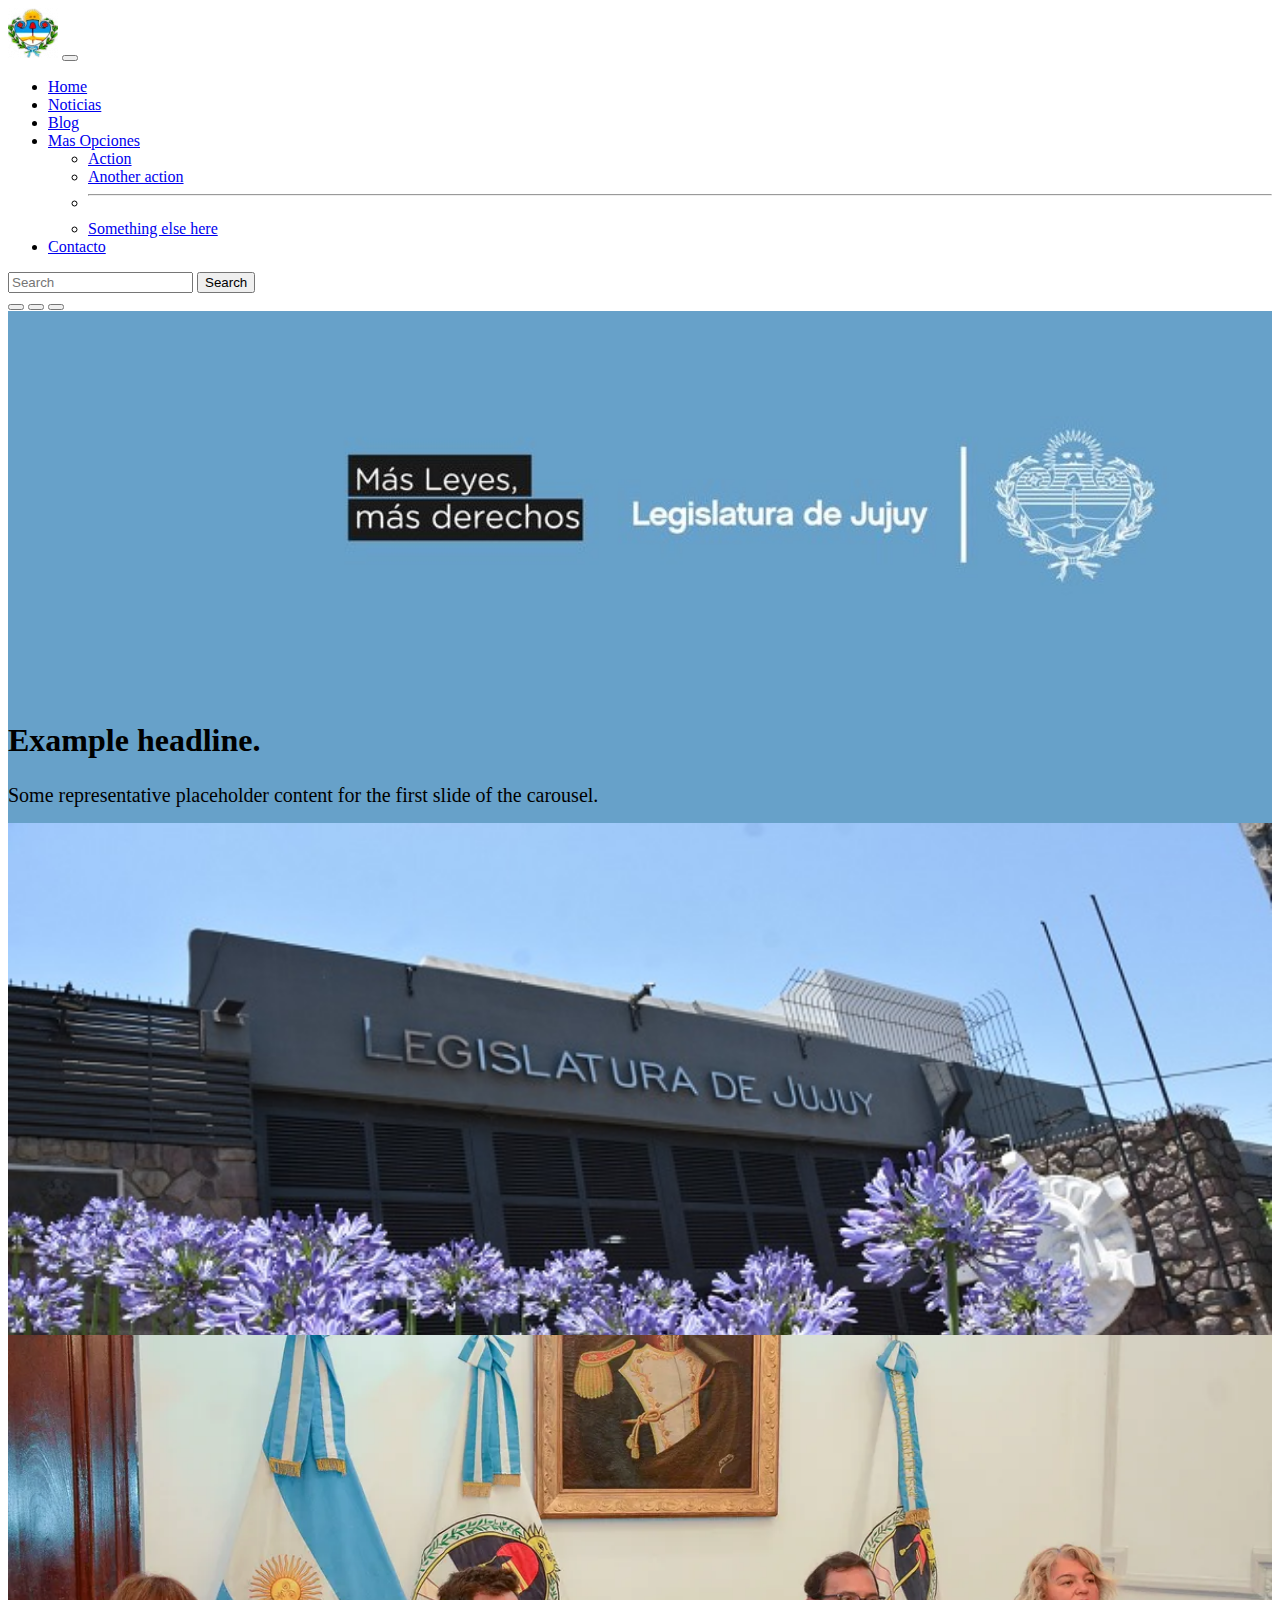
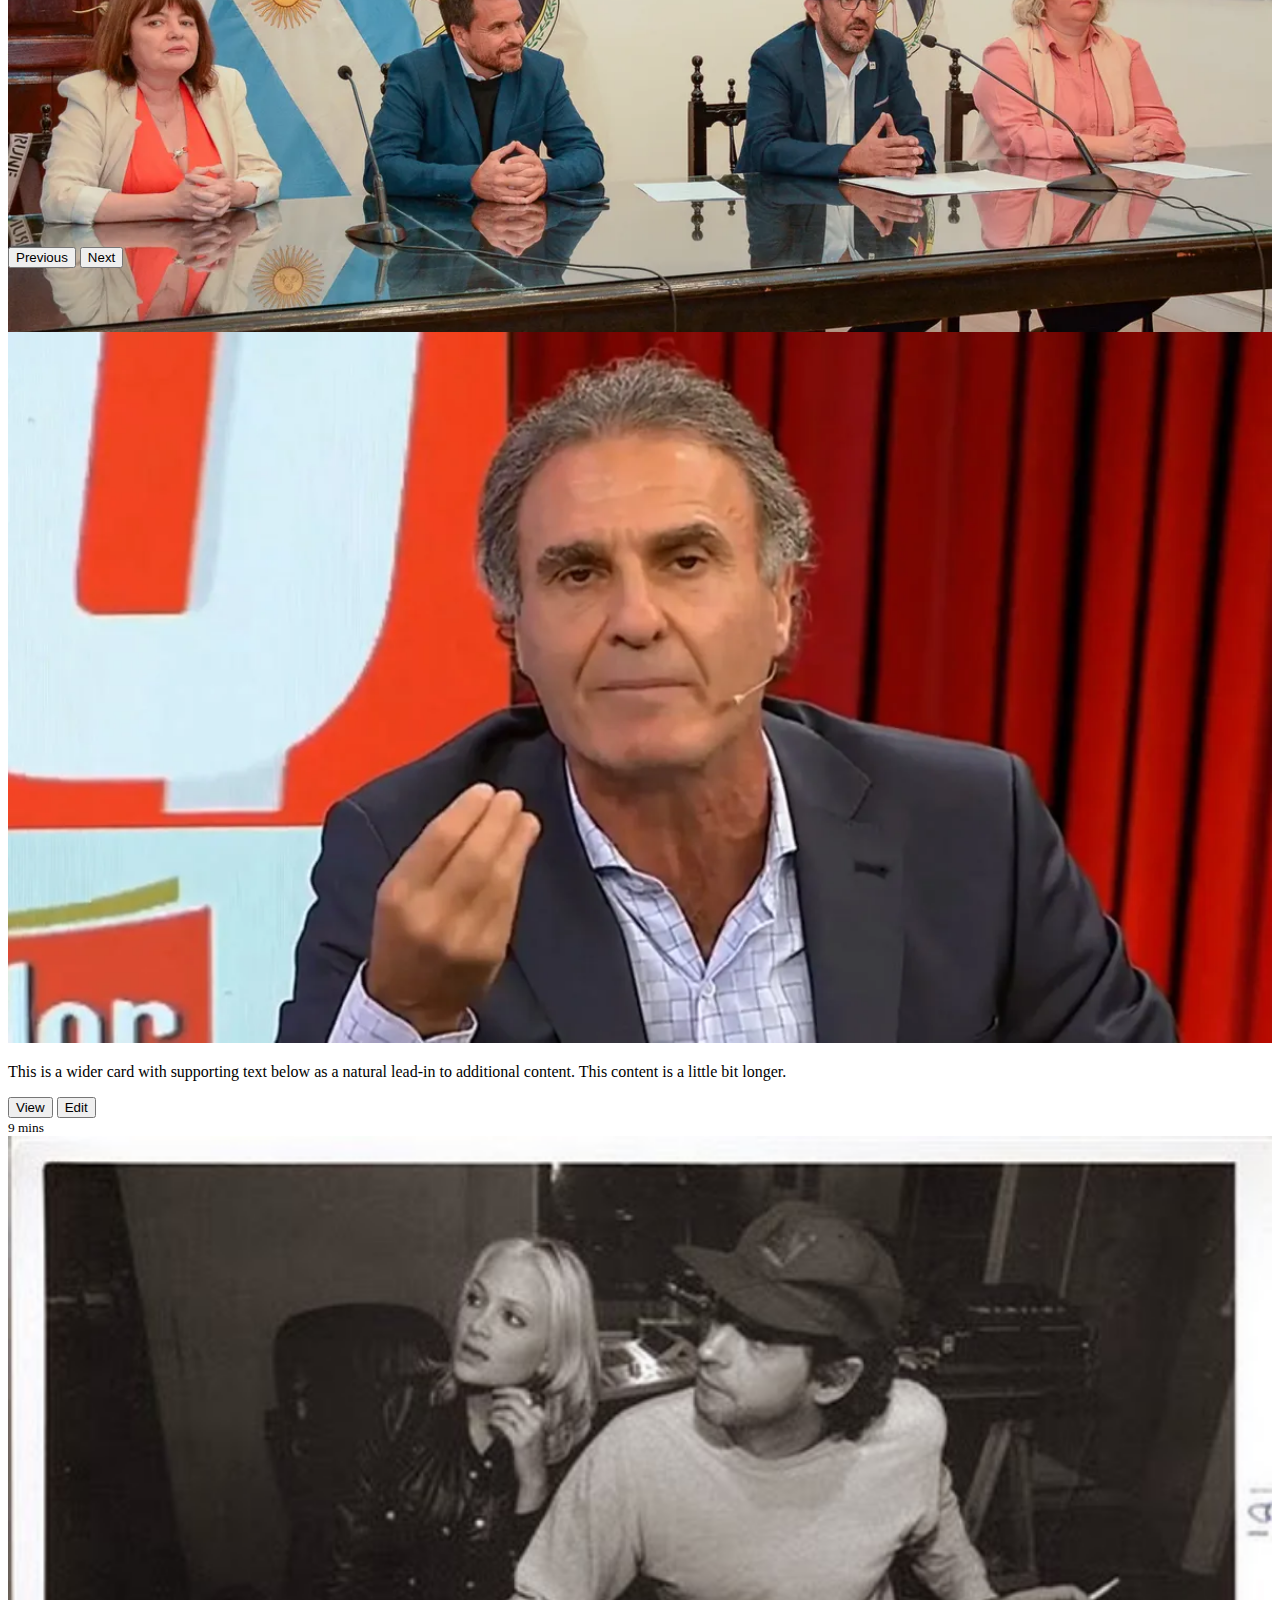
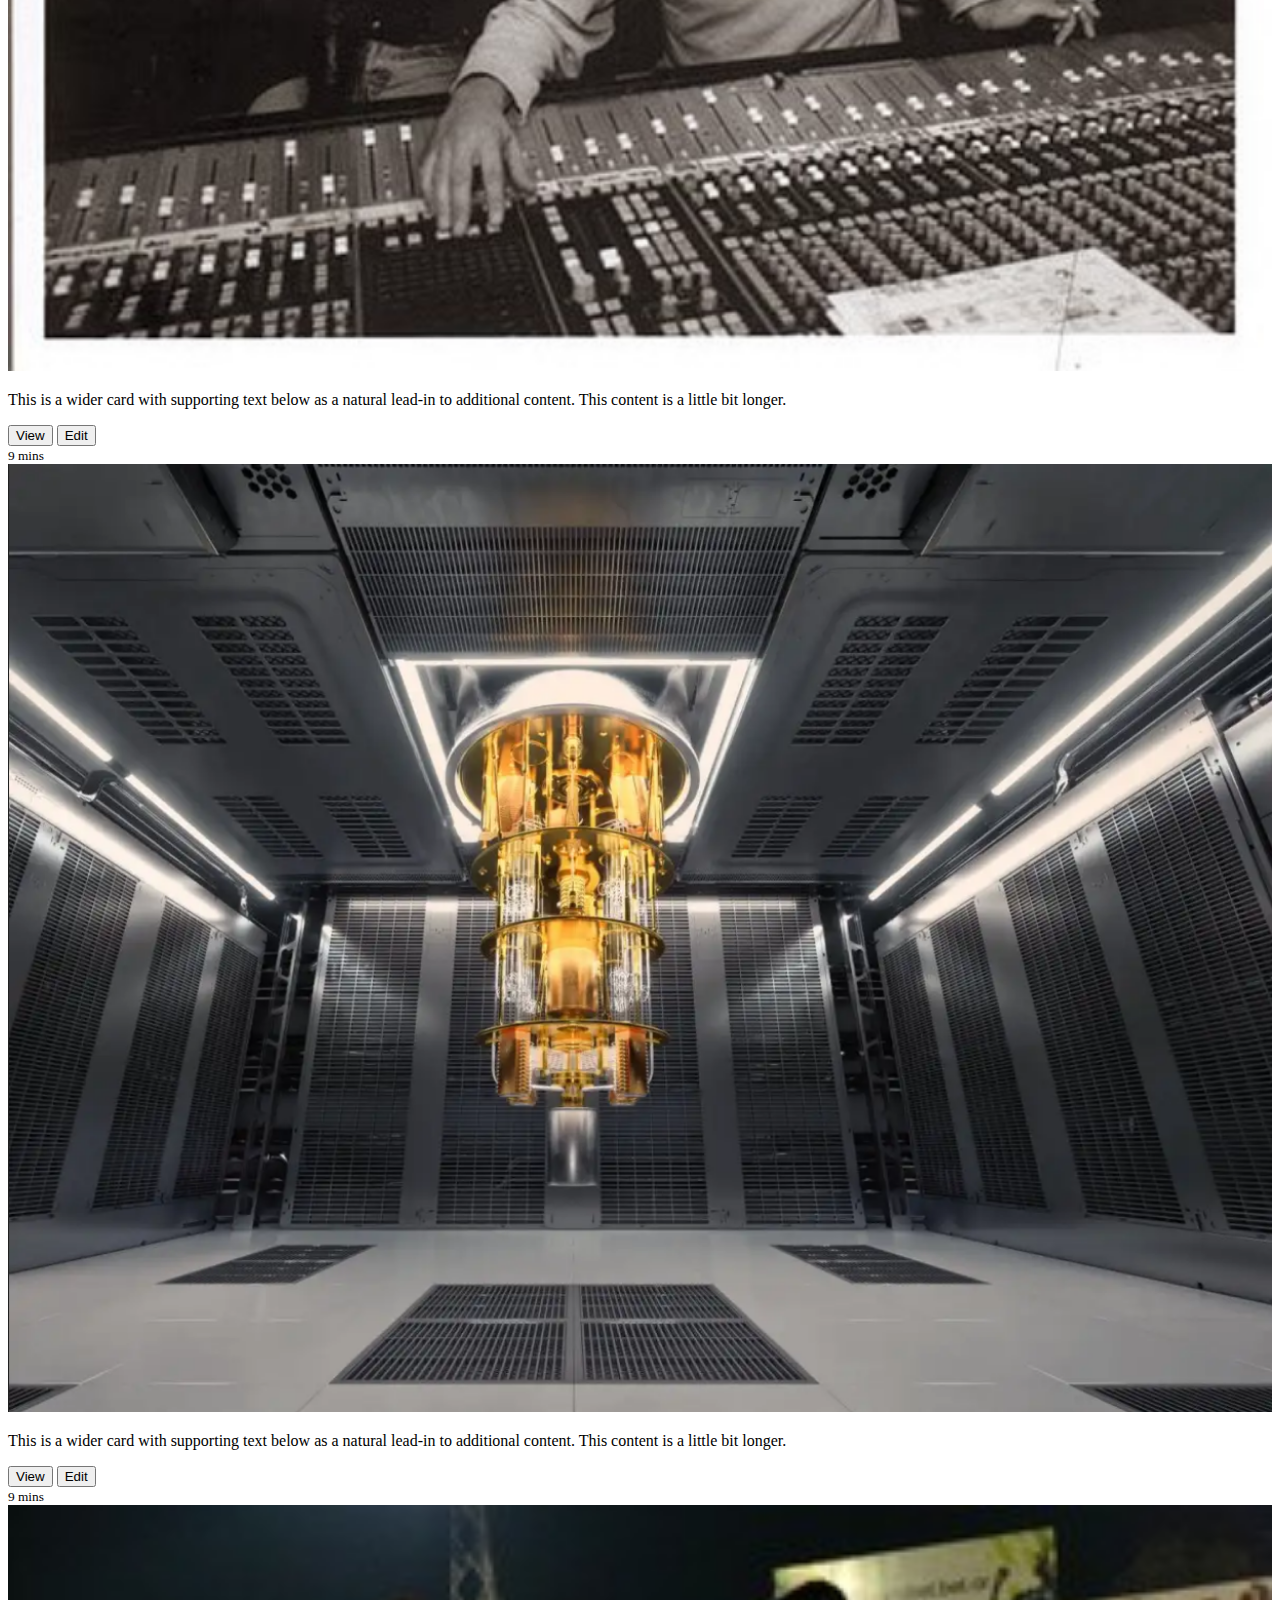
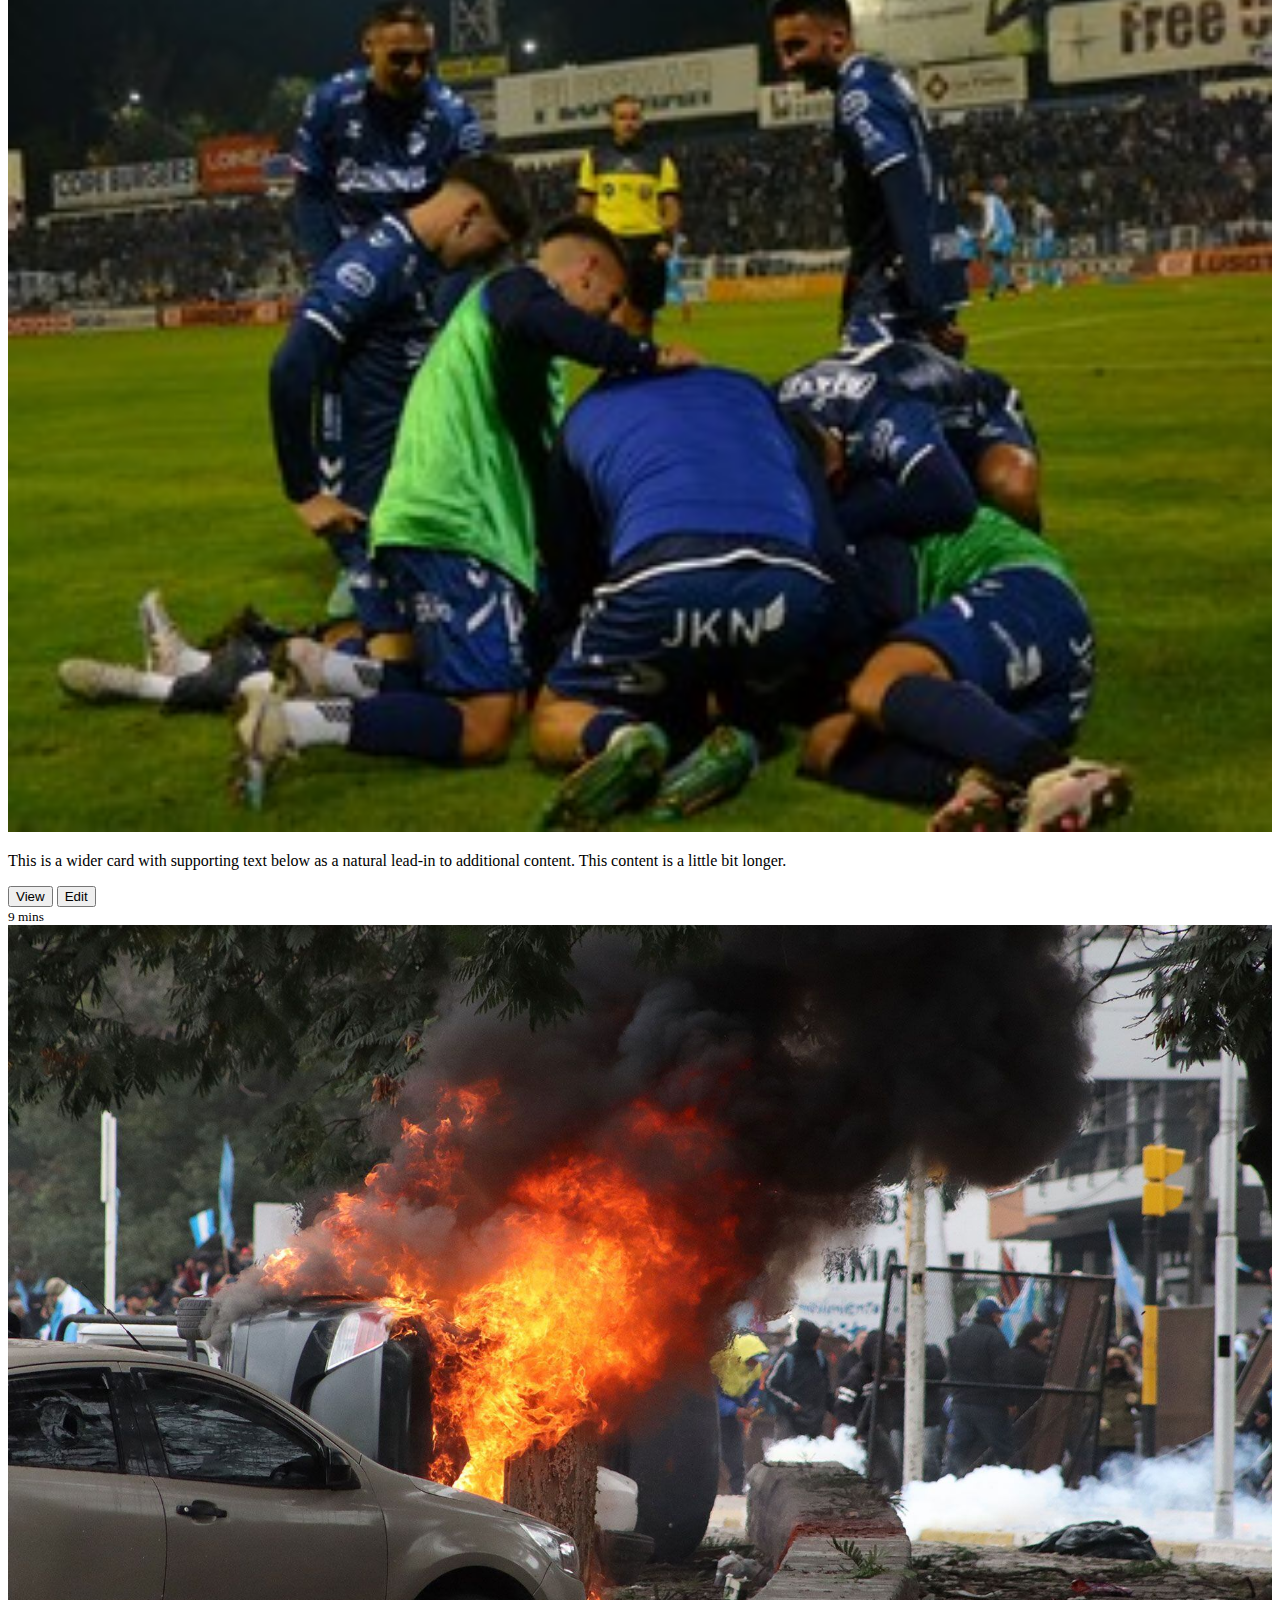
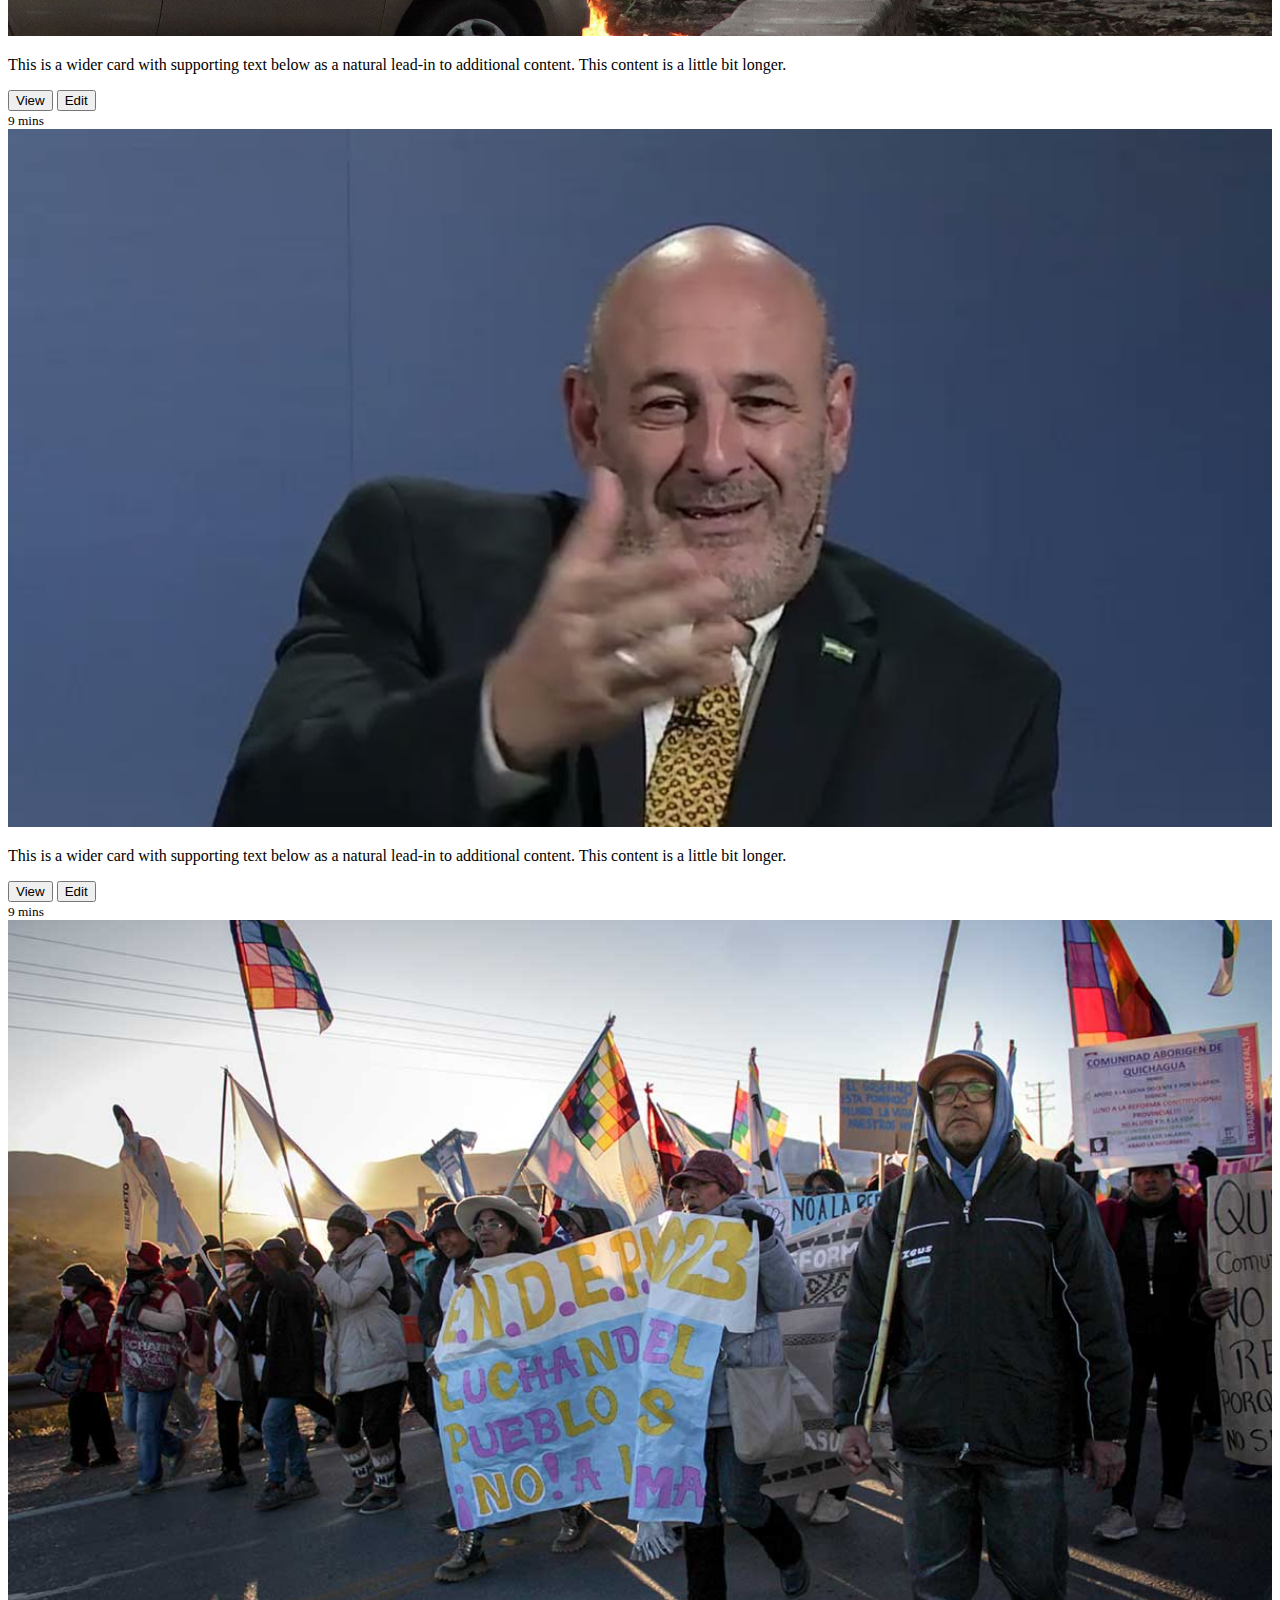
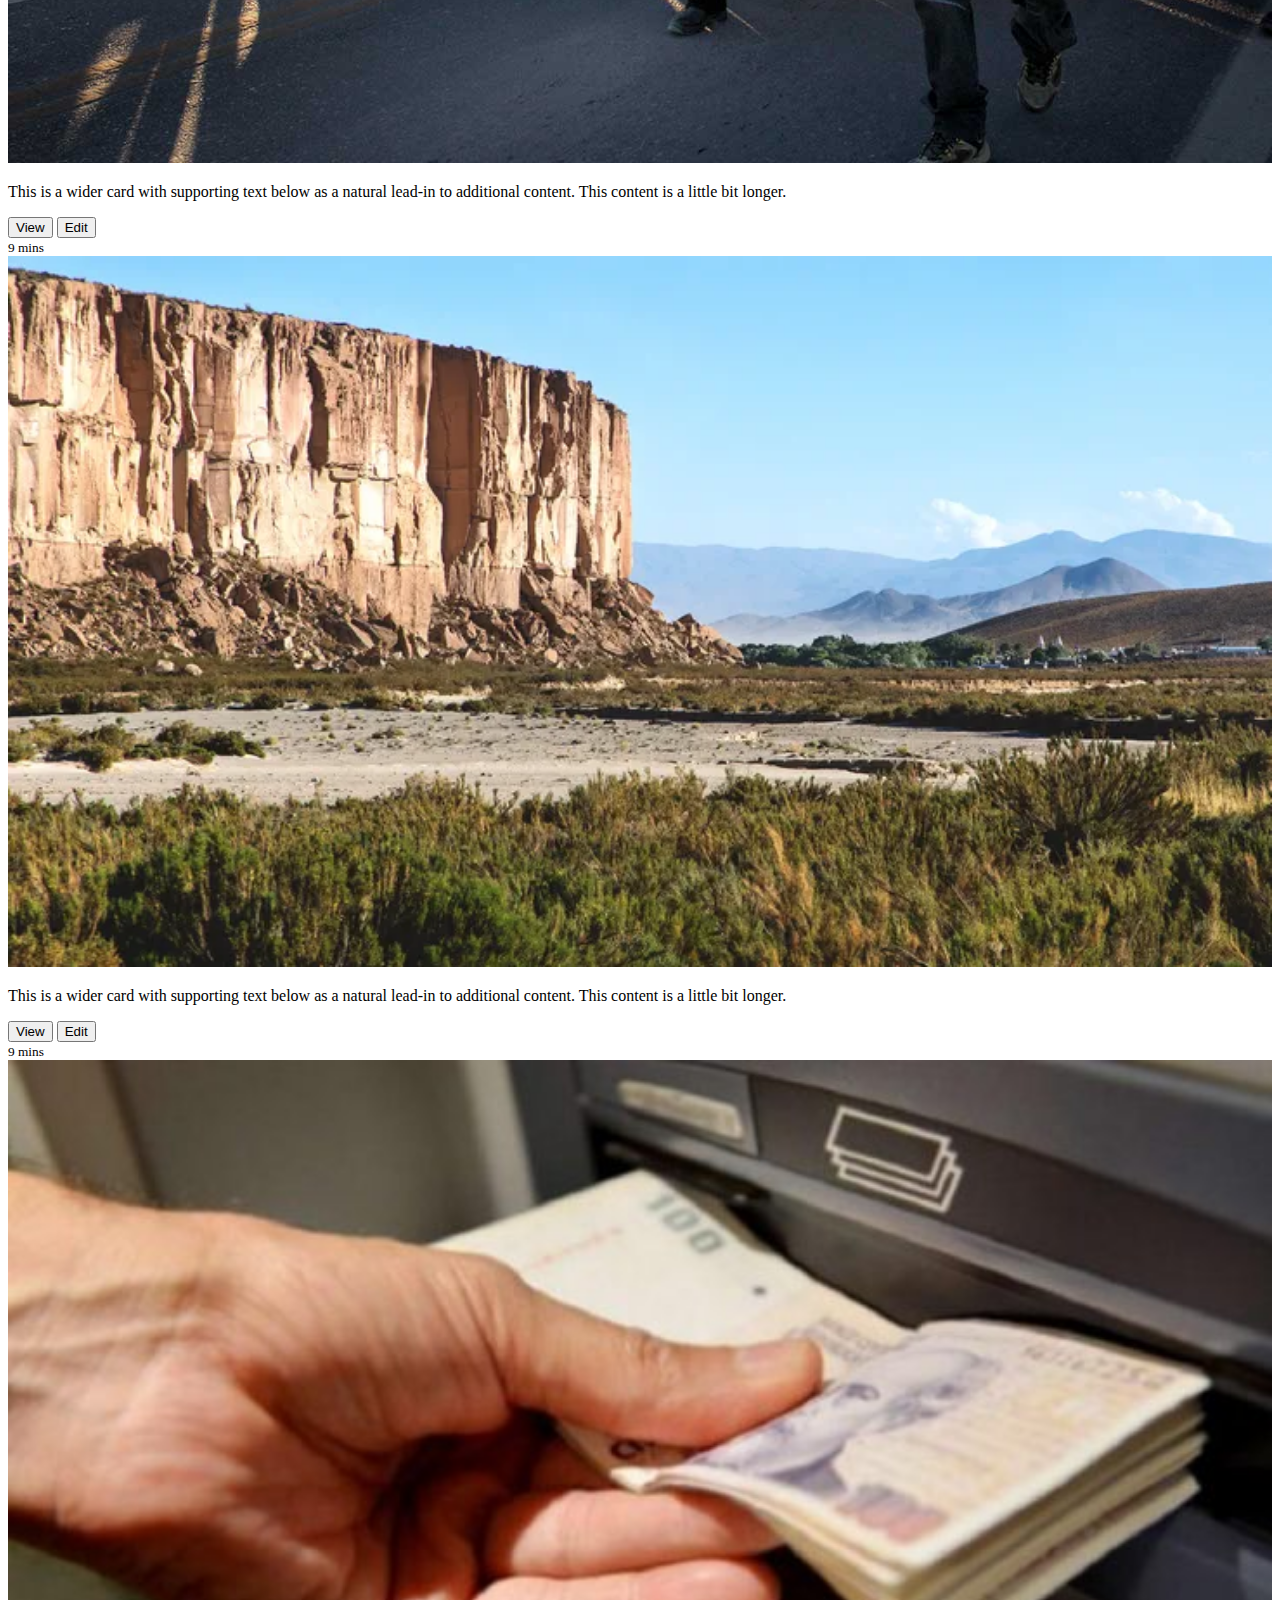
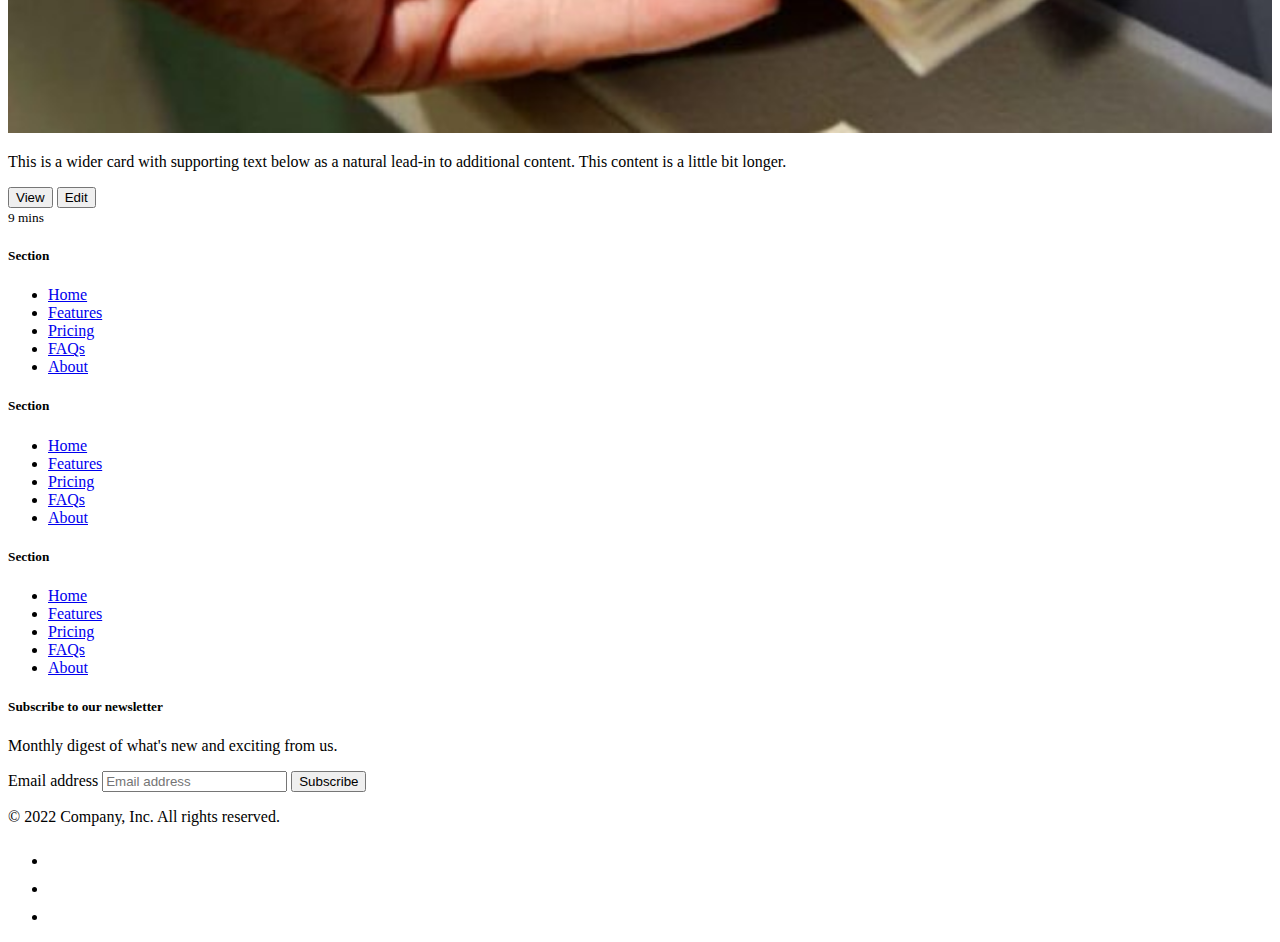
<file: noticias.html>
<!DOCTYPE html>
<html lang="en">

<head>
    <meta charset="UTF-8">
    <meta name="viewport" content="width=device-width, initial-scale=1">
    <title>Demo</title>

    <!-- Bootstrap CSS -->
    <link href="https://cdn.jsdelivr.net/npm/bootstrap@5.2.3/dist/css/bootstrap.min.css" rel="stylesheet"
        integrity="sha384-rbsA2VBKQhggwzxH7pPCaAqO46MgnOM80zW1RWuH61DGLwZJEdK2Kadq2F9CUG65" crossorigin="anonymous">
    <link rel="stylesheet" type="text/css" href="css/style.css">
    <link href="css/carousel.css" rel="stylesheet">
</head>

<body>
    <!-- Nav bar -->
    <nav class="navbar navbar-expand-lg fixed-top bg-black">
        <div class="container">
            <a class="navbar-brand text-white" href="index.html"> <img src="img/roundcube_logo.png" width="50" alt=""></a>
            <button class="navbar-toggler" type="button" data-bs-toggle="collapse"
                data-bs-target="#navbarSupportedContent" aria-controls="navbarSupportedContent" aria-expanded="false"
                aria-label="Toggle navigation">
                <span class="navbar-toggler-icon"></span>
            </button>
            <div class="collapse navbar-collapse" id="navbarSupportedContent">
                <ul class="navbar-nav me-auto mb-2 mb-lg-0">
                    <li class="nav-item">
                        <a class="nav-link active text-white" aria-current="page" href="index.html">Home</a>
                    </li>
                    <li class="nav-item">
                        <a class="nav-link fw-bold active text-white" href="noticias.html">Noticias</a>
                    </li>
                    <li class="nav-item">
                        <a class="nav-link text-white" href="blog.html">Blog</a>
                    </li>
                    <li class="nav-item dropdown">
                        <a class="nav-link dropdown-toggle text-white" href="#" role="button" data-bs-toggle="dropdown"
                            aria-expanded="false">
                            Mas Opciones
                        </a>
                        <ul class="dropdown-menu">
                            <li><a class="dropdown-item" href="#">Action</a></li>
                            <li><a class="dropdown-item" href="#">Another action</a></li>
                            <li>
                                <hr class="dropdown-divider">
                            </li>
                            <li><a class="dropdown-item" href="#">Something else here</a></li>
                        </ul>
                    </li>
                    <li class="nav-item">
                        <a class="nav-link text-white" href="contacto.html">Contacto</a>
                    </li>
                </ul>
                <form class="d-flex" role="search">
                    <input class="form-control me-2" type="search" placeholder="Search" aria-label="Search">
                    <button class="btn btn-outline-success" type="submit">Search</button>
                </form>
            </div>
        </div>
    </nav>
    <!-- Fin Nav bar -->

    <div class="container-fluid bg-dark">

        <!-- Carousel -->
        <div id="myCarousel" class="carousel slide" data-bs-ride="carousel">
            <div class="carousel-indicators">
                <button type="button" data-bs-target="#myCarousel" data-bs-slide-to="0" class=""
                    aria-label="Slide 1"></button>
                <button type="button" data-bs-target="#myCarousel" data-bs-slide-to="1" aria-label="Slide 2"
                    class=""></button>
                <button type="button" data-bs-target="#myCarousel" data-bs-slide-to="2" aria-label="Slide 3"
                    class="active" aria-current="true"></button>
            </div>
            <div class="carousel-inner">
                <div class="carousel-item bg-logo">
                    <img src="img/logo-gobierno.jpg" width="100%" alt="">

                    <div class="container">
                        <div class="carousel-caption text-start">
                            <h1>Example headline.</h1>
                            <p>Some representative placeholder content for the first slide of the carousel.</p>
                            <p><a class="btn btn-lg btn-primary" href="#">Sign up today</a></p>
                        </div>
                    </div>
                </div>
                <div class="carousel-item">
                    <img src="img/legislatura-23.jpeg" width="100%" alt="">

                    <div class="container">
                        <div class="carousel-caption">
                            <h1>Another example headline.</h1>
                            <p>Some representative placeholder content for the second slide of the carousel.</p>
                            <p><a class="btn btn-lg btn-primary" href="#">Learn more</a></p>
                        </div>
                    </div>
                </div>
                <div class="carousel-item active">
                    <img src="img/ley-particip-cultural-1.jpg" width="100%" alt="">

                    <div class="container">
                        <div class="carousel-caption text-end">
                            <h1>One more for good measure.</h1>
                            <p>Some representative placeholder content for the third slide of this carousel.</p>
                            <p><a class="btn btn-lg btn-primary" href="#">Browse gallery</a></p>
                        </div>
                    </div>
                </div>
            </div>
            <button class="carousel-control-prev" type="button" data-bs-target="#myCarousel" data-bs-slide="prev">
                <span class="carousel-control-prev-icon" aria-hidden="true"></span>
                <span class="visually-hidden">Previous</span>
            </button>
            <button class="carousel-control-next" type="button" data-bs-target="#myCarousel" data-bs-slide="next">
                <span class="carousel-control-next-icon" aria-hidden="true"></span>
                <span class="visually-hidden">Next</span>
            </button>
        </div>


        <!-- Seccion Noticias -->
        <div class="album py-5 bg-dark">
            <div class="container">

                <div class="row row-cols-1 row-cols-sm-2 row-cols-md-3 g-3">
                    <div class="col">
                        <div class="card shadow-sm">
                            <img src="img/noticias/oscar-ruggeri.jpg" width="100%" alt="">

                            <div class="card-body">
                                <p class="card-text">This is a wider card with supporting text below as a natural
                                    lead-in to additional content. This content is a little bit longer.</p>
                                <div class="d-flex justify-content-between align-items-center">
                                    <div class="btn-group">
                                        <button type="button" class="btn btn-sm btn-outline-secondary">View</button>
                                        <button type="button" class="btn btn-sm btn-outline-secondary">Edit</button>
                                    </div>
                                    <small class="text-muted">9 mins</small>
                                </div>
                            </div>
                        </div>
                    </div>
                    <div class="col">
                        <div class="card shadow-sm">
                            <img src="img/noticias/consola.png" width="100%" alt="">

                            <div class="card-body">
                                <p class="card-text">This is a wider card with supporting text below as a natural
                                    lead-in to additional content. This content is a little bit longer.</p>
                                <div class="d-flex justify-content-between align-items-center">
                                    <div class="btn-group">
                                        <button type="button" class="btn btn-sm btn-outline-secondary">View</button>
                                        <button type="button" class="btn btn-sm btn-outline-secondary">Edit</button>
                                    </div>
                                    <small class="text-muted">9 mins</small>
                                </div>
                            </div>
                        </div>
                    </div>
                    <div class="col">
                        <div class="card shadow-sm">
                            <img src="img/noticias/cuantic.png" width="100%" alt="">

                            <div class="card-body">
                                <p class="card-text">This is a wider card with supporting text below as a natural
                                    lead-in to additional content. This content is a little bit longer.</p>
                                <div class="d-flex justify-content-between align-items-center">
                                    <div class="btn-group">
                                        <button type="button" class="btn btn-sm btn-outline-secondary">View</button>
                                        <button type="button" class="btn btn-sm btn-outline-secondary">Edit</button>
                                    </div>
                                    <small class="text-muted">9 mins</small>
                                </div>
                            </div>
                        </div>
                    </div>

                    <div class="col">
                        <div class="card shadow-sm">
                            <img src="img/noticias/gimnasia.jpg" width="100%" alt="">

                            <div class="card-body">
                                <p class="card-text">This is a wider card with supporting text below as a natural
                                    lead-in to additional content. This content is a little bit longer.</p>
                                <div class="d-flex justify-content-between align-items-center">
                                    <div class="btn-group">
                                        <button type="button" class="btn btn-sm btn-outline-secondary">View</button>
                                        <button type="button" class="btn btn-sm btn-outline-secondary">Edit</button>
                                    </div>
                                    <small class="text-muted">9 mins</small>
                                </div>
                            </div>
                        </div>
                    </div>
                    <div class="col">
                        <div class="card shadow-sm">
                            <img src="img/noticias/incendio.jpg" width="100%" alt="">

                            <div class="card-body">
                                <p class="card-text">This is a wider card with supporting text below as a natural
                                    lead-in to additional content. This content is a little bit longer.</p>
                                <div class="d-flex justify-content-between align-items-center">
                                    <div class="btn-group">
                                        <button type="button" class="btn btn-sm btn-outline-secondary">View</button>
                                        <button type="button" class="btn btn-sm btn-outline-secondary">Edit</button>
                                    </div>
                                    <small class="text-muted">9 mins</small>
                                </div>
                            </div>
                        </div>
                    </div>
                    <div class="col">
                        <div class="card shadow-sm">
                            <img src="img/noticias/cuneo.jpg" width="100%" alt="">

                            <div class="card-body">
                                <p class="card-text">This is a wider card with supporting text below as a natural
                                    lead-in to additional content. This content is a little bit longer.</p>
                                <div class="d-flex justify-content-between align-items-center">
                                    <div class="btn-group">
                                        <button type="button" class="btn btn-sm btn-outline-secondary">View</button>
                                        <button type="button" class="btn btn-sm btn-outline-secondary">Edit</button>
                                    </div>
                                    <small class="text-muted">9 mins</small>
                                </div>
                            </div>
                        </div>
                    </div>

                    <div class="col">
                        <div class="card shadow-sm">
                            <img src="img/noticias/protestas.jpg" width="100%" alt="">

                            <div class="card-body">
                                <p class="card-text">This is a wider card with supporting text below as a natural
                                    lead-in to additional content. This content is a little bit longer.</p>
                                <div class="d-flex justify-content-between align-items-center">
                                    <div class="btn-group">
                                        <button type="button" class="btn btn-sm btn-outline-secondary">View</button>
                                        <button type="button" class="btn btn-sm btn-outline-secondary">Edit</button>
                                    </div>
                                    <small class="text-muted">9 mins</small>
                                </div>
                            </div>
                        </div>
                    </div>
                    <div class="col">
                        <div class="card shadow-sm">
                            <img src="img/noticias/campo.png" width="100%" alt="">

                            <div class="card-body">
                                <p class="card-text">This is a wider card with supporting text below as a natural
                                    lead-in to additional content. This content is a little bit longer.</p>
                                <div class="d-flex justify-content-between align-items-center">
                                    <div class="btn-group">
                                        <button type="button" class="btn btn-sm btn-outline-secondary">View</button>
                                        <button type="button" class="btn btn-sm btn-outline-secondary">Edit</button>
                                    </div>
                                    <small class="text-muted">9 mins</small>
                                </div>
                            </div>
                        </div>
                    </div>
                    <div class="col">
                        <div class="card shadow-sm">
                            <img src="img/noticias/salarios.jpg" width="100%" alt="">

                            <div class="card-body">
                                <p class="card-text">This is a wider card with supporting text below as a natural
                                    lead-in to additional content. This content is a little bit longer.</p>
                                <div class="d-flex justify-content-between align-items-center">
                                    <div class="btn-group">
                                        <button type="button" class="btn btn-sm btn-outline-secondary">View</button>
                                        <button type="button" class="btn btn-sm btn-outline-secondary">Edit</button>
                                    </div>
                                    <small class="text-muted">9 mins</small>
                                </div>
                            </div>
                        </div>
                    </div>
                </div>
            </div>
        </div>
        <!-- Fin Seccion Noticias -->

    </div>

    <!-- Footer -->
    <div class="container-fluid bg-dark">
        <div class="container bg-dark text-white">
            <footer class="py-5">
                <div class="row">
                    <div class="col-6 col-md-2 mb-3">
                        <h5>Section</h5>
                        <ul class="nav flex-column">
                            <li class="nav-item mb-2"><a href="#" class="nav-link p-0 text-muted">Home</a></li>
                            <li class="nav-item mb-2"><a href="#" class="nav-link p-0 text-muted">Features</a></li>
                            <li class="nav-item mb-2"><a href="#" class="nav-link p-0 text-muted">Pricing</a></li>
                            <li class="nav-item mb-2"><a href="#" class="nav-link p-0 text-muted">FAQs</a></li>
                            <li class="nav-item mb-2"><a href="#" class="nav-link p-0 text-muted">About</a></li>
                        </ul>
                    </div>

                    <div class="col-6 col-md-2 mb-3">
                        <h5>Section</h5>
                        <ul class="nav flex-column">
                            <li class="nav-item mb-2"><a href="#" class="nav-link p-0 text-muted">Home</a></li>
                            <li class="nav-item mb-2"><a href="#" class="nav-link p-0 text-muted">Features</a></li>
                            <li class="nav-item mb-2"><a href="#" class="nav-link p-0 text-muted">Pricing</a></li>
                            <li class="nav-item mb-2"><a href="#" class="nav-link p-0 text-muted">FAQs</a></li>
                            <li class="nav-item mb-2"><a href="#" class="nav-link p-0 text-muted">About</a></li>
                        </ul>
                    </div>

                    <div class="col-6 col-md-2 mb-3">
                        <h5>Section</h5>
                        <ul class="nav flex-column">
                            <li class="nav-item mb-2"><a href="#" class="nav-link p-0 text-muted">Home</a></li>
                            <li class="nav-item mb-2"><a href="#" class="nav-link p-0 text-muted">Features</a></li>
                            <li class="nav-item mb-2"><a href="#" class="nav-link p-0 text-muted">Pricing</a></li>
                            <li class="nav-item mb-2"><a href="#" class="nav-link p-0 text-muted">FAQs</a></li>
                            <li class="nav-item mb-2"><a href="#" class="nav-link p-0 text-muted">About</a></li>
                        </ul>
                    </div>

                    <div class="col-md-5 offset-md-1 mb-3">
                        <form>
                            <h5>Subscribe to our newsletter</h5>
                            <p>Monthly digest of what's new and exciting from us.</p>
                            <div class="d-flex flex-column flex-sm-row w-100 gap-2">
                                <label for="newsletter1" class="visually-hidden">Email address</label>
                                <input id="newsletter1" type="text" class="form-control" placeholder="Email address">
                                <button class="btn btn-primary" type="button">Subscribe</button>
                            </div>
                        </form>
                    </div>
                </div>

                <div class="d-flex flex-column flex-sm-row justify-content-between py-4 my-4 border-top">
                    <p>© 2022 Company, Inc. All rights reserved.</p>
                    <ul class="list-unstyled d-flex">
                        <li class="ms-3"><a class="link-dark" href="#"><svg class="bi" width="24" height="24">
                                    <use xlink:href="#twitter"></use>
                                </svg></a></li>
                        <li class="ms-3"><a class="link-dark" href="#"><svg class="bi" width="24" height="24">
                                    <use xlink:href="#instagram"></use>
                                </svg></a></li>
                        <li class="ms-3"><a class="link-dark" href="#"><svg class="bi" width="24" height="24">
                                    <use xlink:href="#facebook"></use>
                                </svg></a></li>
                    </ul>
                </div>
            </footer>
        </div>
    </div>
    <!-- Fin Footer -->

    <!-- Bootstrap JS -->
    <script src="https://cdn.jsdelivr.net/npm/bootstrap@5.2.3/dist/js/bootstrap.bundle.min.js"
        integrity="sha384-kenU1KFdBIe4zVF0s0G1M5b4hcpxyD9F7jL+jjXkk+Q2h455rYXK/7HAuoJl+0I4"
        crossorigin="anonymous"> </script>
</body>

</html>
</file>
<file: css/style.css>
.bg-img {
  background-image: url("../img/Justicia-digital.jpg");
  background-size: cover;
  background-attachment: fixed;
  position: relative;
}

.titulo_principal {
  font-size: 40px;
  font-weight: 700;
}

.accordion-button,
.accordion-collapse
{
  background-color: #333;
  color: white;
}

.bg-logo {
  background-color: #67a1c9;
}

i {
  font-size: 50px;
}
</file>
<file: css/carousel.css>
/* GLOBAL STYLES
-------------------------------------------------- */
/* Padding below the footer and lighter body text */

/* body { */
/*   padding-top: 3rem; */
/*   padding-bottom: 3rem; */
/*   color: #5a5a5a; */
/* } */


/* CUSTOMIZE THE CAROUSEL
-------------------------------------------------- */

/* Carousel base class */
.carousel {
  margin-bottom: 4rem;
}
/* Since positioning the image, we need to help out the caption */
.carousel-caption {
  bottom: 3rem;
  z-index: 10;
}

/* Declare heights because of positioning of img element */
.carousel-item {
  height: 32rem;
}


/* MARKETING CONTENT
-------------------------------------------------- */

/* Center align the text within the three columns below the carousel */
.marketing .col-lg-4 {
  margin-bottom: 1.5rem;
  text-align: center;
}
/* rtl:begin:ignore */
.marketing .col-lg-4 p {
  margin-right: .75rem;
  margin-left: .75rem;
}
/* rtl:end:ignore */


/* Featurettes
------------------------- */

.featurette-divider {
  margin: 5rem 0; /* Space out the Bootstrap <hr> more */
}

/* Thin out the marketing headings */
/* rtl:begin:remove */
.featurette-heading {
  letter-spacing: -.05rem;
}

/* rtl:end:remove */

/* RESPONSIVE CSS
-------------------------------------------------- */

@media (min-width: 40em) {
  /* Bump up size of carousel content */
  .carousel-caption p {
    margin-bottom: 1.25rem;
    font-size: 1.25rem;
    line-height: 1.4;
  }

  .featurette-heading {
    font-size: 50px;
  }
}

@media (min-width: 62em) {
  .featurette-heading {
    margin-top: 7rem;
  }
}
</file>
